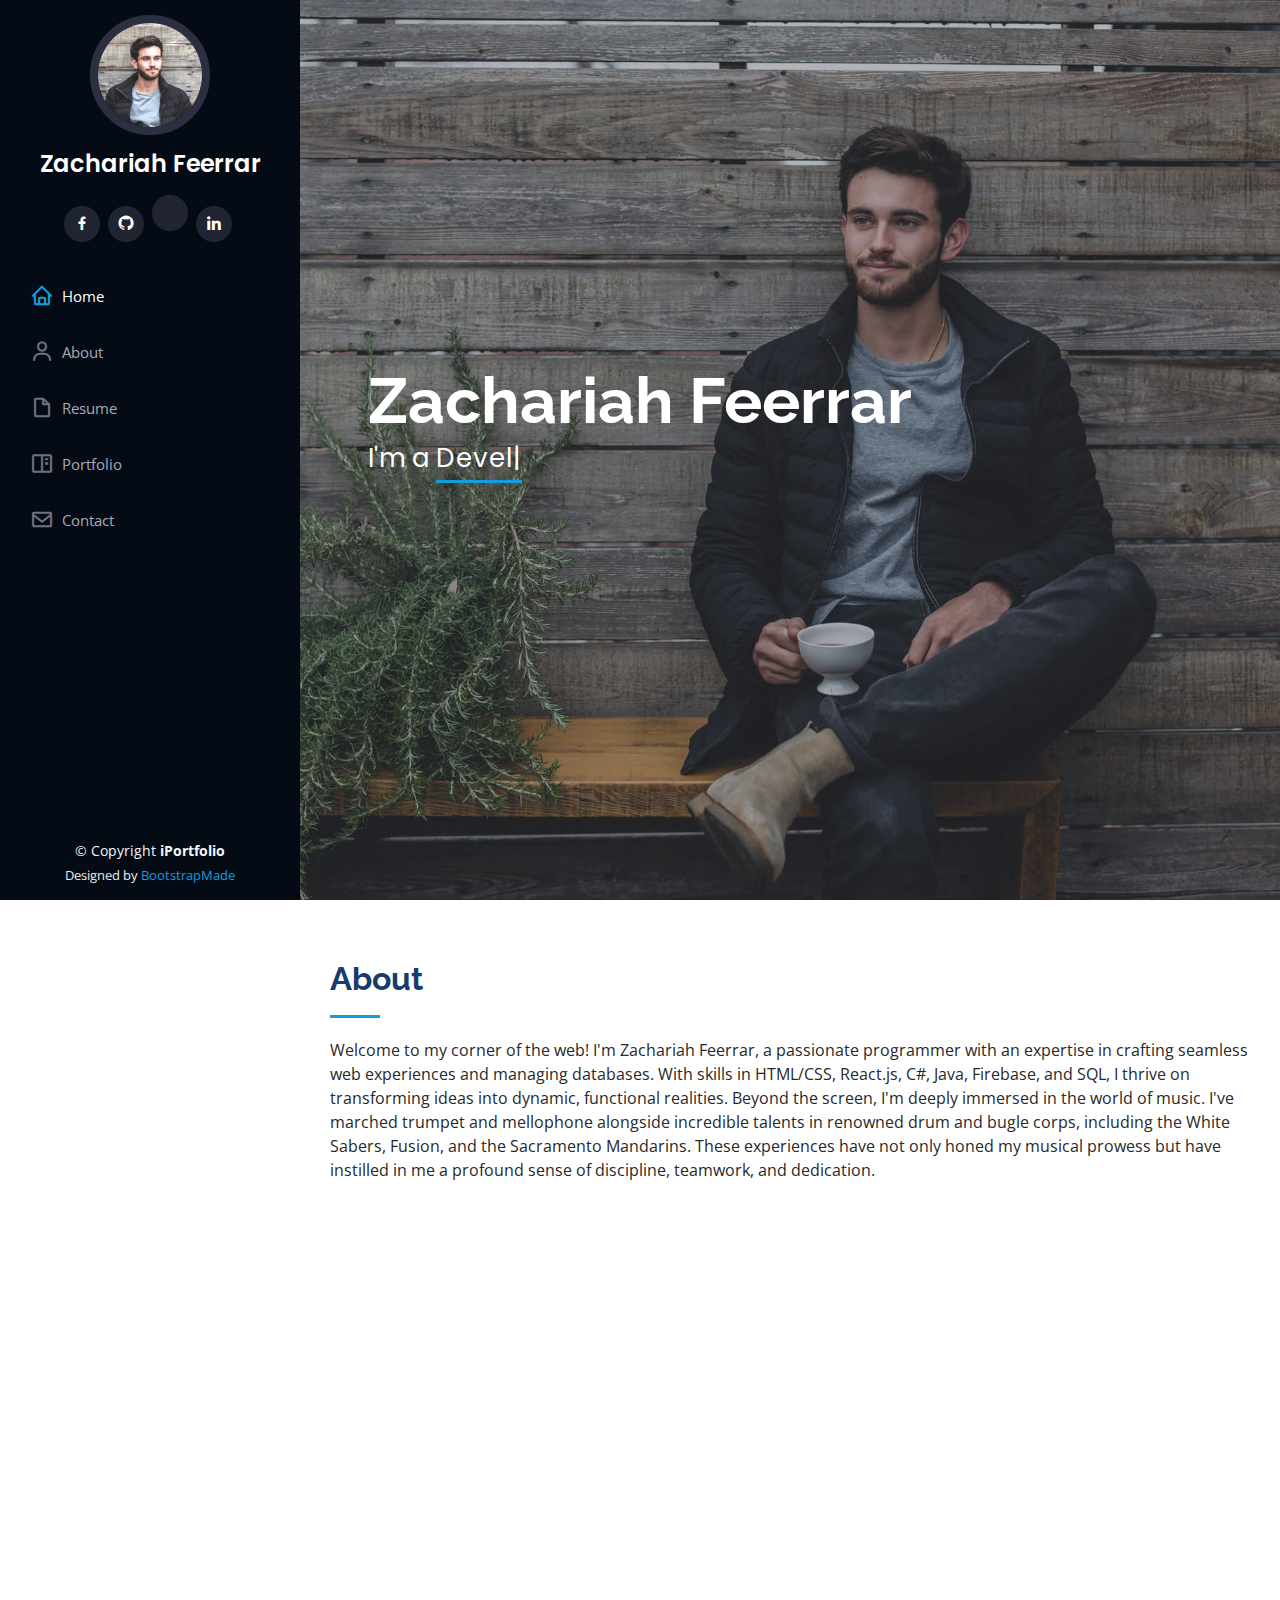
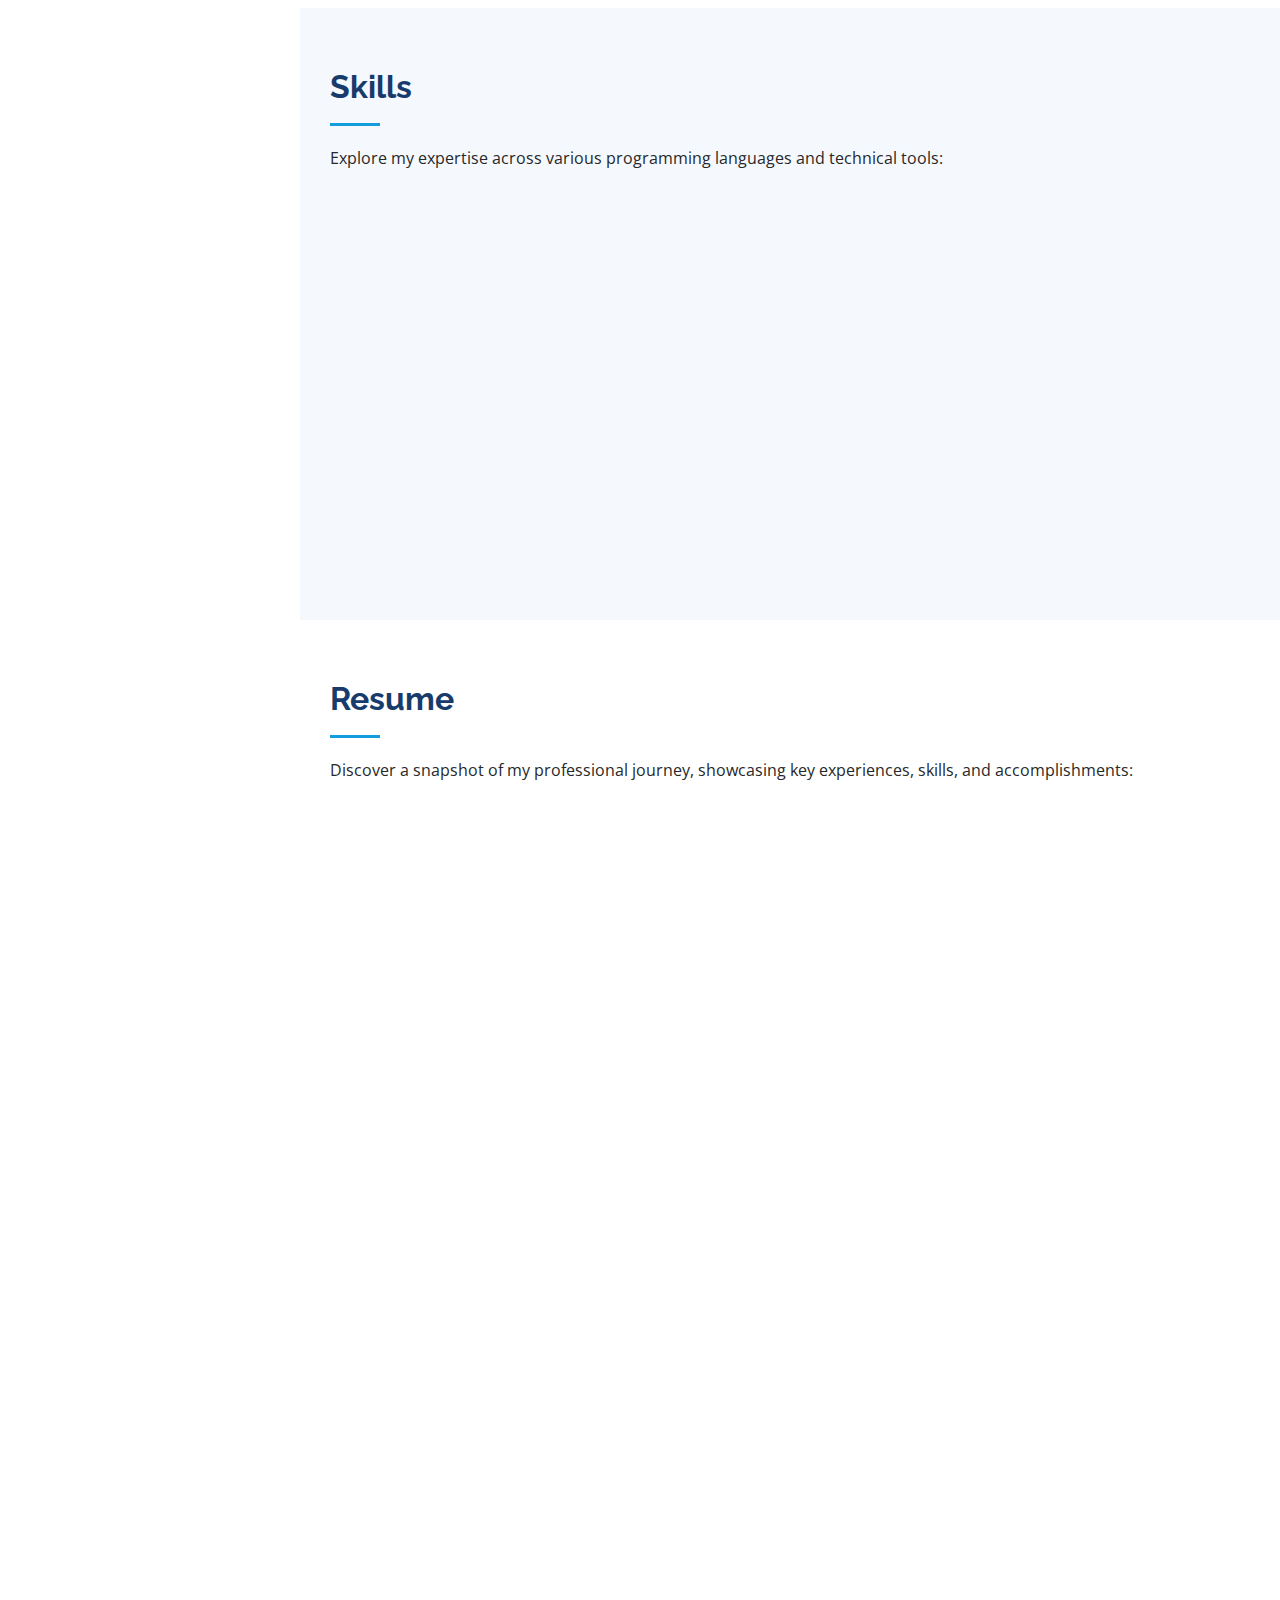
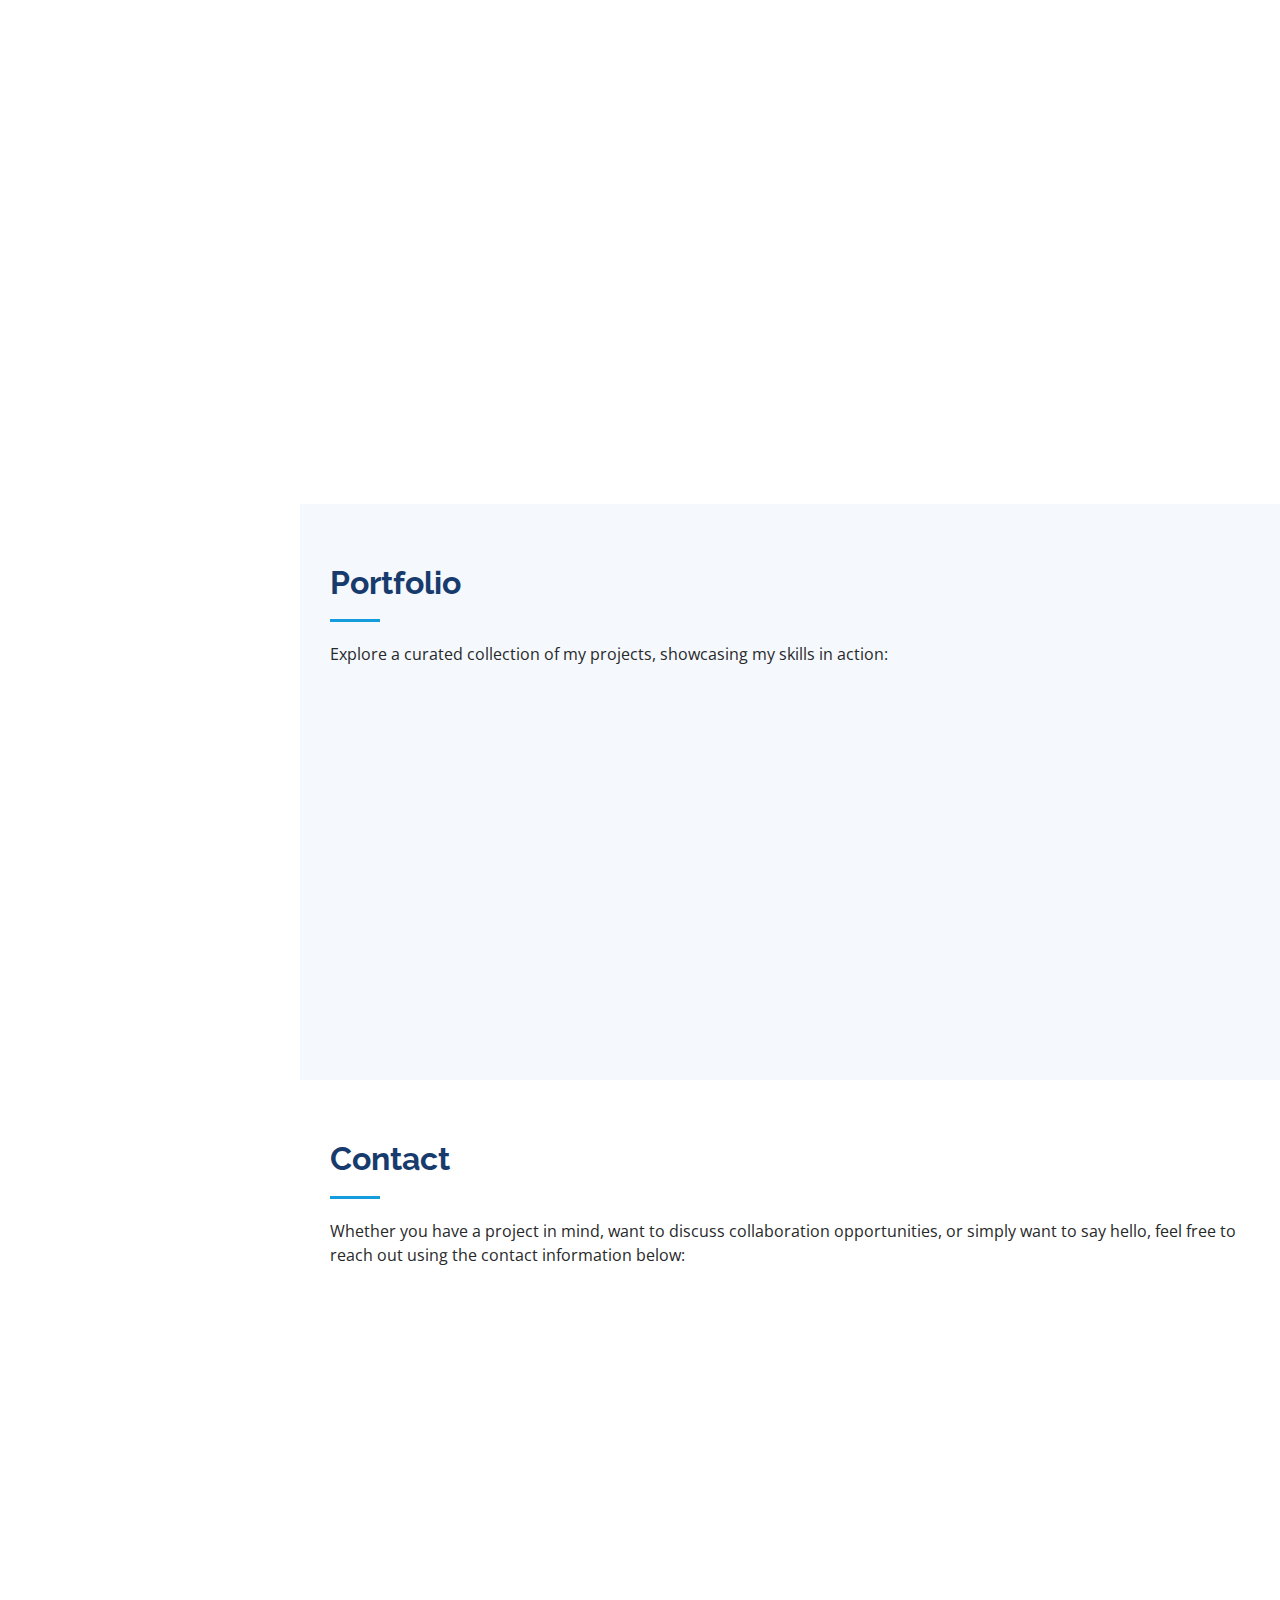
<file: index.html>
<!DOCTYPE html>
<html lang="en">

<head>
  <meta charset="utf-8">
  <meta content="width=device-width, initial-scale=1.0" name="viewport">

  <title>Zachariah Feerrar</title>
  <meta content="" name="description">
  <meta content="" name="keywords">

  <!-- Favicons -->
  <link href="assets/img/favicon.png" rel="icon">
  <link href="assets/img/apple-touch-icon.png" rel="apple-touch-icon">

  <!-- Google Fonts -->
  <link href="https://fonts.googleapis.com/css?family=Open+Sans:300,300i,400,400i,600,600i,700,700i|Raleway:300,300i,400,400i,500,500i,600,600i,700,700i|Poppins:300,300i,400,400i,500,500i,600,600i,700,700i" rel="stylesheet">

  <!-- Vendor CSS Files -->
  <link href="assets/vendor/aos/aos.css" rel="stylesheet">
  <link href="assets/vendor/bootstrap/css/bootstrap.min.css" rel="stylesheet">
  <link href="assets/vendor/bootstrap-icons/bootstrap-icons.css" rel="stylesheet">
  <link href="assets/vendor/boxicons/css/boxicons.min.css" rel="stylesheet">
  <link href="assets/vendor/glightbox/css/glightbox.min.css" rel="stylesheet">
  <link href="assets/vendor/swiper/swiper-bundle.min.css" rel="stylesheet">

  <!-- Template Main CSS File -->
  <link href="assets/css/style.css" rel="stylesheet">

  <!-- =======================================================
  * Template Name: iPortfolio
  * Updated: Jan 29 2024 with Bootstrap v5.3.2
  * Template URL: https://bootstrapmade.com/iportfolio-bootstrap-portfolio-websites-template/
  * Author: BootstrapMade.com
  * License: https://bootstrapmade.com/license/
  ======================================================== -->
</head>

<body>

  <!-- ======= Mobile nav toggle button ======= -->
  <i class="bi bi-list mobile-nav-toggle d-xl-none"></i>

  <!-- ======= Header ======= -->
  <header id="header">
    <div class="d-flex flex-column">

      <div class="profile">
        <img src="assets/img/profile-img.jpg" alt="" class="img-fluid rounded-circle">
        <h1 class="text-light"><a href="index.html">Zachariah Feerrar</a></h1>
        <div class="social-links mt-3 text-center">
          <a href="https://www.facebook.com/zack.feerrar.5" target = "_blank" class="facebook"><i class="bx bxl-facebook"></i></a>
          <a href="https://github.com/zaf22" target = "_blank" class="github"><i class="bx bxl-github"></i></a>
          <a href="https://leetcode.com/zaf22/" target = "_blank" class="leetcode"><i class="simple-icons--leetcode"></i></a>
          <a href= "https://www.linkedin.com/in/zachariah-feerrar-7635a8221/" target = "_blank" class="linkedin"><i class="bx bxl-linkedin"></i></a>
        </div>
      </div>

      <nav id="navbar" class="nav-menu navbar">
        <ul>
          <li><a href="#hero" class="nav-link scrollto active"><i class="bx bx-home"></i> <span>Home</span></a></li>
          <li><a href="#about" class="nav-link scrollto"><i class="bx bx-user"></i> <span>About</span></a></li>
          <li><a href="#resume" class="nav-link scrollto"><i class="bx bx-file-blank"></i> <span>Resume</span></a></li>
          <li><a href="#portfolio" class="nav-link scrollto"><i class="bx bx-book-content"></i> <span>Portfolio</span></a></li>
          <!--<li><a href="#services" class="nav-link scrollto"><i class="bx bx-server"></i> <span>Services</span></a></li>-->
          <li><a href="#contact" class="nav-link scrollto"><i class="bx bx-envelope"></i> <span>Contact</span></a></li>
        </ul>
      </nav><!-- .nav-menu -->
    </div>
  </header><!-- End Header -->

  <!-- ======= Hero Section ======= -->
  <section id="hero" class="d-flex flex-column justify-content-center align-items-center">
    <div class="hero-container" data-aos="fade-in">
      <h1>Zachariah Feerrar</h1>
      <p>I'm a <span class="typed" data-typed-items="Developer, Musician, Leader"></span></p>
    </div>
  </section><!-- End Hero -->

  <main id="main">

    <!-- ======= About Section ======= -->
    <section id="about" class="about">
      <div class="container">

        <div class="section-title">
          <h2>About</h2>
          <p>Welcome to my corner of the web! I'm Zachariah Feerrar, a passionate programmer with an expertise in crafting seamless web experiences and managing databases. With skills in HTML/CSS, 
            React.js, C#, Java, Firebase, and SQL, I thrive on transforming ideas into dynamic, functional realities.
            Beyond the screen, I'm deeply immersed in the world of music. I've marched trumpet and mellophone alongside incredible talents in renowned drum and bugle corps, including the White Sabers, Fusion, 
            and the Sacramento Mandarins. These experiences have not only honed my musical prowess but have instilled in me a profound sense of discipline, teamwork, and dedication.
        </div>

        <div class="row">
          <div class="col-lg-4" data-aos="fade-right">
            <img src="assets/img/profile-img.jpg" class="img-fluid" alt="">
          </div>
          <div class="col-lg-8 pt-4 pt-lg-0 content" data-aos="fade-left">
            <h3>Web Developer &amp; Programmer.</h3>
            <p class="fst-italic">
              Throughout my four years at the University of Pittsburgh, I have experienced significant growth and development as both a web developer and programmer.
              From designing sleek user interfaces to optimizing backend functionality, I am dedicated to delivering innovative solutions that not only meet but exceed expectations.
            </p>
            <div class="row">
              <div class="col-lg-6">
                <ul>
                  <li><i class="bi bi-chevron-right"></i> <strong>Email:</strong> <span>zfeerrar@hotmail.com</span></li>
                  <li><i class="bi bi-chevron-right"></i> <strong>City:</strong> <span>Pittsburgh, PA</span></li>
                </ul>
              </div>
              <div class="col-lg-6">
                <ul>
                  <li><i class="bi bi-chevron-right"></i> <strong>Age:</strong> <span>21</span></li>
                  <li><i class="bi bi-chevron-right"></i> <strong>Degree:</strong> <span>Bachelors of Science (B.S)</span></li>
                </ul>
              </div>
            </div>
            <p>
              Whether I'm orchestrating lines of code or crafting harmonies on the field, my goal remains the same: to create meaningful, impactful experiences that resonate with others. 
              Join me on this journey as I continue to push the boundaries of creativity and innovation in both the digital and musical realms.
            </p>
          </div>
        </div>

      </div>
    </section><!-- End About Section -->
    
    <!-- ======= Facts Section ======= -->
    <!--
    <section id="facts" class="facts">
      <div class="container">

        <div class="section-title">
          <h2>Facts</h2>
          <p>Magnam dolores commodi suscipit. Necessitatibus eius consequatur ex aliquid fuga eum quidem. Sit sint consectetur velit. Quisquam quos quisquam cupiditate. Et nemo qui impedit suscipit alias ea. Quia fugiat sit in iste officiis commodi quidem hic quas.</p>
        </div>

        <div class="row no-gutters">

          <div class="col-lg-3 col-md-6 d-md-flex align-items-md-stretch" data-aos="fade-up">
            <div class="count-box">
              <i class="bi bi-emoji-smile"></i>
              <span data-purecounter-start="0" data-purecounter-end="232" data-purecounter-duration="1" class="purecounter"></span>
              <p><strong>Happy Clients</strong> consequuntur quae</p>
            </div>
          </div>

          <div class="col-lg-3 col-md-6 d-md-flex align-items-md-stretch" data-aos="fade-up" data-aos-delay="100">
            <div class="count-box">
              <i class="bi bi-journal-richtext"></i>
              <span data-purecounter-start="0" data-purecounter-end="521" data-purecounter-duration="1" class="purecounter"></span>
              <p><strong>Projects</strong> adipisci atque cum quia aut</p>
            </div>
          </div>

          <div class="col-lg-3 col-md-6 d-md-flex align-items-md-stretch" data-aos="fade-up" data-aos-delay="200">
            <div class="count-box">
              <i class="bi bi-headset"></i>
              <span data-purecounter-start="0" data-purecounter-end="1453" data-purecounter-duration="1" class="purecounter"></span>
              <p><strong>Hours Of Support</strong> aut commodi quaerat</p>
            </div>
          </div>

          <div class="col-lg-3 col-md-6 d-md-flex align-items-md-stretch" data-aos="fade-up" data-aos-delay="300">
            <div class="count-box">
              <i class="bi bi-people"></i>
              <span data-purecounter-start="0" data-purecounter-end="32" data-purecounter-duration="1" class="purecounter"></span>
              <p><strong>Hard Workers</strong> rerum asperiores dolor</p>
            </div>
          </div>

        </div>

      </div>
    </section>--><!-- End Facts Section --> 

    <!-- ======= Skills Section ======= -->
    <section id="skills" class="skills section-bg">
      <div class="container">

        <div class="section-title">
          <h2>Skills</h2>
          <p>Explore my expertise across various programming languages and technical tools:</p>
        </div>

        <div class="row skills-content">

          <div class="col-lg-6" data-aos="fade-up">

            <div class="progress">
              <span class="skill">Visual Studio <i class="val">100%</i></span>
              <div class="progress-bar-wrap">
                <div class="progress-bar" role="progressbar" aria-valuenow="100" aria-valuemin="0" aria-valuemax="100"></div>
              </div>
            </div>

            <div class="progress">
              <span class="skill">HTML <i class="val">95%</i></span>
              <div class="progress-bar-wrap">
                <div class="progress-bar" role="progressbar" aria-valuenow="95" aria-valuemin="0" aria-valuemax="100"></div>
              </div>
            </div>

            <div class="progress">
              <span class="skill">Google Firebase <i class="val">90%</i></span>
              <div class="progress-bar-wrap">
                <div class="progress-bar" role="progressbar" aria-valuenow="90" aria-valuemin="0" aria-valuemax="100"></div>
              </div>
            </div>

            <div class="progress">
              <span class="skill">Git (Source Control)<i class="val">80%</i></span>
              <div class="progress-bar-wrap">
                <div class="progress-bar" role="progressbar" aria-valuenow="80" aria-valuemin="0" aria-valuemax="100"></div>
              </div>
            </div>

            <div class="progress">
              <span class="skill">CSS <i class="val">75%</i></span>
              <div class="progress-bar-wrap">
                <div class="progress-bar" role="progressbar" aria-valuenow="75" aria-valuemin="0" aria-valuemax="100"></div>
              </div>
            </div>

            <div class="progress">
              <span class="skill">ASP.NET MVC <i class="val">60%</i></span>
              <div class="progress-bar-wrap">
                <div class="progress-bar" role="progressbar" aria-valuenow="60" aria-valuemin="0" aria-valuemax="100"></div>
              </div>
            </div>

          </div>

          <div class="col-lg-6" data-aos="fade-up" data-aos-delay="100">
            <div class="progress">
              <span class="skill">React.js <i class="val">95%</i></span>
              <div class="progress-bar-wrap">
                <div class="progress-bar" role="progressbar" aria-valuenow="95" aria-valuemin="0" aria-valuemax="100"></div>
              </div>
            </div> 

            <div class="progress">
              <span class="skill">Object Oriented Programming (Java, C#) <i class="val">95%</i></span>
              <div class="progress-bar-wrap">
                <div class="progress-bar" role="progressbar" aria-valuenow="95" aria-valuemin="0" aria-valuemax="100"></div>
              </div>
            </div>         

            <div class="progress">
              <span class="skill">SQL <i class="val">90%</i></span>
              <div class="progress-bar-wrap">
                <div class="progress-bar" role="progressbar" aria-valuenow="90" aria-valuemin="0" aria-valuemax="100"></div>
              </div>
            </div>

            <div class="progress">
              <span class="skill">Algorithms and Data Structures (Java, Python, C#, C)<i class="val">75%</i></span>
              <div class="progress-bar-wrap">
                <div class="progress-bar" role="progressbar" aria-valuenow="75" aria-valuemin="0" aria-valuemax="100"></div>
              </div>
            </div>

            <div class="progress">
              <span class="skill">Python <i class="val">70%</i></span>
              <div class="progress-bar-wrap">
                <div class="progress-bar" role="progressbar" aria-valuenow="70" aria-valuemin="0" aria-valuemax="100"></div>
              </div>
            </div>

          </div>

        </div>

      </div>
    </section><!-- End Skills Section -->

    <!-- ======= Resume Section ======= -->
    <section id="resume" class="resume">
      <div class="container">

        <div class="section-title">
          <h2>Resume</h2>
          <p>Discover a snapshot of my professional journey, showcasing key experiences, skills, and accomplishments:</p>
        </div>

        <div class="row">
          <div class="col-lg-6" data-aos="fade-up">
            <h3 class="resume-title">Sumary</h3>
            <div class="resume-item pb-0">
              <h4>Zachariah Feerrar</h4>
              <p><em>Dynamic and dedicated software development professional with internship experience at the Central Susquehanna
              Intermediate Unit and volunteer involvement in developing impactful projects. Skilled in full-stack web
              development, demonstrated through proficiency in front-end technologies such as HTML, CSS, and JavaScript.
              Hands-on experience in implementing server-side logic and data management using C# within the ASP.NET MVC
              framework, coupled with adeptness in database design and optimization using Microsoft SQL Server. Known for
              proactive problem-solving and strong communication skills, fostering collaborative environments to deliver high quality solutions. Committed to ongoing learning and staying abreast of emerging technologies to drive innovation
              and efficiency in software development endeavors.
              </em></p>
              <ul>
                <li>Pittsburgh, PA</li>
                <li>zfeerrar@hotmail.com</li>
              </ul>
            </div>

            <h3 class="resume-title">Education</h3>
            <div class="resume-item">
              <h4>Computer Science (B.S) &amp; Sociology Minor </h4>
              <h5>2020 - 2024</h5>
              <p><em>University of Pittsburgh, Pittsburgh, PA</em></p>
              <p>During my time at the University of Pittsburgh, I maintained a GPA of 3.668 and consistently achieved Dean's List recognition every semester. 
                This academic success reflects my dedication to excellence and my commitment to mastering both the theoretical foundations and practical applications of computer science and sociology.</p>
            </div>
          </div>
          <div class="col-lg-6" data-aos="fade-up" data-aos-delay="100">
            <h3 class="resume-title">Professional Experience</h3>
            <div class="resume-item">
              <h4>Volunteer Programmer</h4>
              <h5>2024 - 2024</h5>
              <p><em>Southwestern Veterans Center, Pittsburgh, PA </em></p>
              <ul>
                <li>Designed and implemented a comprehensive inventory management system for their Snack Shack, streamlining their operations and enhancing efficiency.</li>
                <li>Seamlessly generated unique barcodes for each item within the store inventory. These barcodes serve as efficient identifiers, facilitating smooth tracking and management of individual items throughout the inventory system. </li>
                <li>Implemented front end functionalities such as data visualization, form validation, and user authentication</li>
                <li>Conducted weekly check-up meetings with the project management to discuss progress, address challenges, and plan next steps.</li>
                <li>Skills: <ul>
                  <li>HTML, CSS, JavaScript, React.js, Google Firebase</li>
                </ul></li>
              </ul>
            </div>
            <div class="resume-item">
              <h4>Computer Programmer Intern</h4>
              <h5>2022 - 2022</h5>
              <p><em>Central Susquehanna Intermediate Unit, Milton, PA</em></p>
              <ul>
                <li>Managed and maintained FIS (Financial Information System), a fully-integrated, web-based software solution that keeps pace with the needs of local education agencies.</li>
                <li>Enhanced software functionality by identifying and resolving programming errors.</li>
                <li>Implemented cosmetic changes to improve the application's user interface.</li>
                <li>Developed data-filtering queries to enhance data analysis and reporting capabilities.</li>
                <li>Collaborated with a team to design a new Active Report for data visualization from the ground up.</li>
                <li>Skills: <ul>
                  <li>HTML, CSS, JavaScript, C#, ASP.NET MVC, Microsoft SQL Server, Visual Studio Source Control </li>
                </ul></li>
              </ul>
            </div>
          </div>
        </div>

      </div>
    </section><!-- End Resume Section -->

    <!-- ======= Portfolio Section ======= -->
    <section id="portfolio" class="portfolio section-bg">
      <div class="container">

        <div class="section-title">
          <h2>Portfolio</h2>
          <p>Explore a curated collection of my projects, showcasing my skills in action:</p>
        </div>

        <div class="row" data-aos="fade-up">
          <div class="col-lg-12 d-flex justify-content-center">
            <ul id="portfolio-flters">
              <li data-filter="*" class="filter-active">All</li>
              <li data-filter=".filter-app">App</li>
              <li data-filter=".filter-web">Web</li>
            </ul>
          </div>
        </div>

        <div class="row portfolio-container" data-aos="fade-up" data-aos-delay="100">
          <div class="col-lg-4 col-md-6 portfolio-item filter-app">
            <div class="portfolio-wrap">
              <img src="assets/img/portfolio/portfolio-3.jpg" class="img-fluid" alt="">
              <div class="portfolio-links">
                <a href="assets/img/portfolio/portfolio-3.jpg" data-gallery="portfolioGallery" class="portfolio-lightbox" title="BeSocial"><i class="bx bx-plus"></i></a>
                <a href="beSocial.html" title="More Details"><i class="bx bx-link"></i></a>
              </div>
            </div>
          </div>

          <div class="col-lg-4 col-md-6 portfolio-item filter-web">
            <div class="portfolio-wrap">
              <img src="assets/img/portfolio/portfolio-1.jpg" class="img-fluid" alt="">
              <div class="portfolio-links">
                <a href="assets/img/portfolio/portfolio-1.jpg" data-gallery="portfolioGallery" class="portfolio-lightbox" title="Fractalinator"><i class="bx bx-plus"></i></a>
                <a href="fractalinator.html" title="More Details"><i class="bx bx-link"></i></a>
              </div>
            </div>
          </div>

          <div class="col-lg-4 col-md-6 portfolio-item filter-web">
            <div class="portfolio-wrap">
              <img src="assets/img/portfolio/portfolio-2.jpg" class="img-fluid" alt="">
              <div class="portfolio-links">
                <a href="assets/img/portfolio/portfolio-2.jpg" data-gallery="portfolioGallery" class="portfolio-lightbox" title="Computer First Aid"><i class="bx bx-plus"></i></a>
                <a href="computer-first-aid.html" title="More Details"><i class="bx bx-link"></i></a>
              </div>
            </div>
          </div>

        </div>

      </div>
    </section><!-- End Portfolio Section -->
    
    <!-- ======= Services Section ======= -->
    <!--
    <section id="services" class="services">
      <div class="container">

        <div class="section-title">
          <h2>Services</h2>
          <p>Magnam dolores commodi suscipit. Necessitatibus eius consequatur ex aliquid fuga eum quidem. Sit sint consectetur velit. Quisquam quos quisquam cupiditate. Et nemo qui impedit suscipit alias ea. Quia fugiat sit in iste officiis commodi quidem hic quas.</p>
        </div>

        <div class="row">
          <div class="col-lg-4 col-md-6 icon-box" data-aos="fade-up">
            <div class="icon"><i class="bi bi-briefcase"></i></div>
            <h4 class="title"><a href="">Lorem Ipsum</a></h4>
            <p class="description">Voluptatum deleniti atque corrupti quos dolores et quas molestias excepturi sint occaecati cupiditate non provident</p>
          </div>
          <div class="col-lg-4 col-md-6 icon-box" data-aos="fade-up" data-aos-delay="100">
            <div class="icon"><i class="bi bi-card-checklist"></i></div>
            <h4 class="title"><a href="">Dolor Sitema</a></h4>
            <p class="description">Minim veniam, quis nostrud exercitation ullamco laboris nisi ut aliquip ex ea commodo consequat tarad limino ata</p>
          </div>
          <div class="col-lg-4 col-md-6 icon-box" data-aos="fade-up" data-aos-delay="200">
            <div class="icon"><i class="bi bi-bar-chart"></i></div>
            <h4 class="title"><a href="">Sed ut perspiciatis</a></h4>
            <p class="description">Duis aute irure dolor in reprehenderit in voluptate velit esse cillum dolore eu fugiat nulla pariatur</p>
          </div>
          <div class="col-lg-4 col-md-6 icon-box" data-aos="fade-up" data-aos-delay="300">
            <div class="icon"><i class="bi bi-binoculars"></i></div>
            <h4 class="title"><a href="">Magni Dolores</a></h4>
            <p class="description">Excepteur sint occaecat cupidatat non proident, sunt in culpa qui officia deserunt mollit anim id est laborum</p>
          </div>
          <div class="col-lg-4 col-md-6 icon-box" data-aos="fade-up" data-aos-delay="400">
            <div class="icon"><i class="bi bi-brightness-high"></i></div>
            <h4 class="title"><a href="">Nemo Enim</a></h4>
            <p class="description">At vero eos et accusamus et iusto odio dignissimos ducimus qui blanditiis praesentium voluptatum deleniti atque</p>
          </div>
          <div class="col-lg-4 col-md-6 icon-box" data-aos="fade-up" data-aos-delay="500">
            <div class="icon"><i class="bi bi-calendar4-week"></i></div>
            <h4 class="title"><a href="">Eiusmod Tempor</a></h4>
            <p class="description">Et harum quidem rerum facilis est et expedita distinctio. Nam libero tempore, cum soluta nobis est eligendi</p>
          </div>
        </div>

      </div>
    </section>--><!-- End Services Section -->

    <!-- ======= Contact Section ======= -->
    <section id="contact" class="contact">
      <div class="container">

        <div class="section-title">
          <h2>Contact</h2>
          <p>Whether you have a project in mind, want to discuss collaboration opportunities,
             or simply want to say hello, feel free to reach out using the contact information below:
          </p>
        </div>

        <div class="row" data-aos="fade-in">

          <div class="col-lg-5 d-flex align-items-stretch">
            <div class="info">
              <div class="email">
                <i class="bi bi-envelope"></i>
                <h4>Email:</h4>
                <p>zfeerrar@hotmail.com</p>
              </div>
              <iframe src="https://www.google.com/maps/embed?pb=!1m18!1m12!1m3!1d3036.411338083746!2d-79.96311778884667!3d40.444031953858804!2m3!1f0!2f0!3f0!3m2!1i1024!2i768!4f13.1!3m3!1m2!1s0x8834f22bd95af11f%3A0x52e119b60d23ad0f!2sUniversity%20of%20Pittsburgh!5e0!3m2!1sen!2sus!4v1707684532607!5m2!1sen!2sus" frameborder="0" style="border:0; width: 100%; height: 290px;" allowfullscreen></iframe>
            </div>

          </div>

          <div class="col-lg-7 mt-5 mt-lg-0 d-flex align-items-stretch">
            <iframe src="https://docs.google.com/forms/d/e/1FAIpQLSd-5snWR840D3wXePUEAjAfaTFAlxX9IwgYS0nkJbaAHluPaQ/viewform?embedded=true" width="640" height="910" frameborder="0" marginheight="0" marginwidth="0">Loading…</iframe>               

        </div>

      </div>
    </section><!-- End Contact Section -->

  </main><!-- End #main -->

  <!-- ======= Footer ======= -->
  <footer id="footer">
    <div class="container">
      <div class="copyright">
        &copy; Copyright <strong><span>iPortfolio</span></strong>
      </div>
      <div class="credits">
        <!-- All the links in the footer should remain intact. -->
        <!-- You can delete the links only if you purchased the pro version. -->
        <!-- Licensing information: https://bootstrapmade.com/license/ -->
        <!-- Purchase the pro version with working PHP/AJAX contact form: https://bootstrapmade.com/iportfolio-bootstrap-portfolio-websites-template/ -->
        Designed by <a href="https://bootstrapmade.com/">BootstrapMade</a>
      </div>
    </div>
  </footer><!-- End  Footer -->

  <a href="#" class="back-to-top d-flex align-items-center justify-content-center"><i class="bi bi-arrow-up-short"></i></a>

  <!-- Vendor JS Files -->
  <script src="assets/vendor/purecounter/purecounter_vanilla.js"></script>
  <script src="assets/vendor/aos/aos.js"></script>
  <script src="assets/vendor/bootstrap/js/bootstrap.bundle.min.js"></script>
  <script src="assets/vendor/glightbox/js/glightbox.min.js"></script>
  <script src="assets/vendor/isotope-layout/isotope.pkgd.min.js"></script>
  <script src="assets/vendor/swiper/swiper-bundle.min.js"></script>
  <script src="assets/vendor/typed.js/typed.umd.js"></script>
  <script src="assets/vendor/waypoints/noframework.waypoints.js"></script>
  <script src="assets/vendor/php-email-form/validate.js"></script>

  <!-- Template Main JS File -->
  <script src="assets/js/main.js"></script>

</body>

</html>
</file>
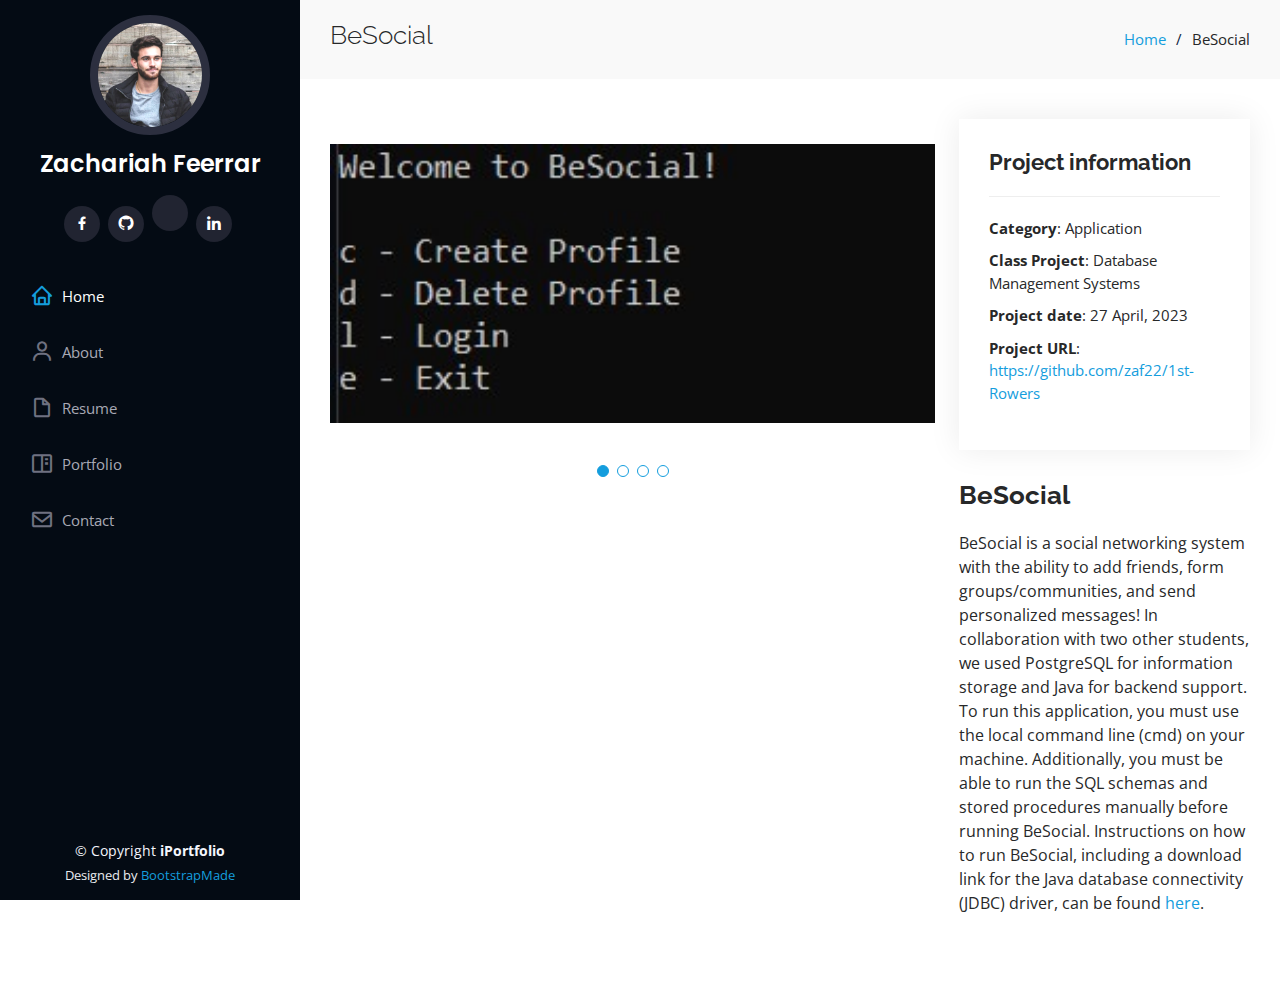
<file: beSocial.html>
<!DOCTYPE html>
<html lang="en">

<head>
  <meta charset="utf-8">
  <meta content="width=device-width, initial-scale=1.0" name="viewport">

  <title>BeSocial</title>
  <meta content="" name="description">
  <meta content="" name="keywords">

  <!-- Favicons -->
  <link href="assets/img/favicon.png" rel="icon">
  <link href="assets/img/apple-touch-icon.png" rel="apple-touch-icon">

  <!-- Google Fonts -->
  <link href="https://fonts.googleapis.com/css?family=Open+Sans:300,300i,400,400i,600,600i,700,700i|Raleway:300,300i,400,400i,500,500i,600,600i,700,700i|Poppins:300,300i,400,400i,500,500i,600,600i,700,700i" rel="stylesheet">

  <!-- Vendor CSS Files -->
  <link href="assets/vendor/aos/aos.css" rel="stylesheet">
  <link href="assets/vendor/bootstrap/css/bootstrap.min.css" rel="stylesheet">
  <link href="assets/vendor/bootstrap-icons/bootstrap-icons.css" rel="stylesheet">
  <link href="assets/vendor/boxicons/css/boxicons.min.css" rel="stylesheet">
  <link href="assets/vendor/glightbox/css/glightbox.min.css" rel="stylesheet">
  <link href="assets/vendor/swiper/swiper-bundle.min.css" rel="stylesheet">

  <!-- Template Main CSS File -->
  <link href="assets/css/style.css" rel="stylesheet">

  <!-- =======================================================
  * Template Name: iPortfolio
  * Updated: Jan 29 2024 with Bootstrap v5.3.2
  * Template URL: https://bootstrapmade.com/iportfolio-bootstrap-portfolio-websites-template/
  * Author: BootstrapMade.com
  * License: https://bootstrapmade.com/license/
  ======================================================== -->
</head>

<body>

  <!-- ======= Mobile nav toggle button ======= -->
  <i class="bi bi-list mobile-nav-toggle d-xl-none"></i>

  <!-- ======= Header ======= -->
  <header id="header">
    <div class="d-flex flex-column">

      <div class="profile">
        <img src="assets/img/profile-img.jpg" alt="" class="img-fluid rounded-circle">
        <h1 class="text-light"><a href="index.html">Zachariah Feerrar</a></h1>
        <div class="social-links mt-3 text-center">
          <a href="https://www.facebook.com/zack.feerrar.5" target = "_blank" class="facebook"><i class="bx bxl-facebook"></i></a>
          <a href="https://github.com/zaf22" target = "_blank" class="github"><i class="bx bxl-github"></i></a>
          <a href="https://leetcode.com/zaf22/" target = "_blank" class="leetcode"><i class="simple-icons--leetcode"></i></a>
          <a href= "https://www.linkedin.com/in/zachariah-feerrar-7635a8221/" target = "_blank" class="linkedin"><i class="bx bxl-linkedin"></i></a>
        </div>
      </div>

      <nav id="navbar" class="nav-menu navbar">
        <ul>
          <li><a href="index.html" class="nav-link scrollto active"><i class="bx bx-home"></i> <span>Home</span></a></li>
          <li><a href="index.html#about" class="nav-link scrollto"><i class="bx bx-user"></i> <span>About</span></a></li>
          <li><a href="index.html#resume" class="nav-link scrollto"><i class="bx bx-file-blank"></i> <span>Resume</span></a></li>
          <li><a href="index.html#portfolio" class="nav-link scrollto"><i class="bx bx-book-content"></i> <span>Portfolio</span></a></li>
          <!--<li><a href="index.html#services" class="nav-link scrollto"><i class="bx bx-server"></i> <span>Services</span></a></li>-->
          <li><a href="index.html#contact" class="nav-link scrollto"><i class="bx bx-envelope"></i> <span>Contact</span></a></li>
        </ul>
      </nav><!-- .nav-menu -->
    </div>
  </header><!-- End Header -->

  <main id="main">

    <!-- ======= Breadcrumbs ======= -->
    <section id="breadcrumbs" class="breadcrumbs">
      <div class="container">

        <div class="d-flex justify-content-between align-items-center">
          <h2>BeSocial</h2>
          <ol>
            <li><a href="index.html">Home</a></li>
            <li>BeSocial</li>
          </ol>
        </div>

      </div>
    </section><!-- End Breadcrumbs -->

    <!-- ======= Portfolio Details Section ======= -->
    <section id="portfolio-details" class="portfolio-details">
      <div class="container">

        <div class="row gy-4">

          <div class="col-lg-8">
            <div class="portfolio-details-slider swiper">
              <div class="swiper-wrapper align-items-center">
                  <div class="swiper-slide">
                    <img src="assets/img/portfolio/beSocial/portfolio-details-1.jpg" alt="">
                  </div>

                  <div class="swiper-slide">
                    <img src="assets/img/portfolio/beSocial/portfolio-details-2.jpg" alt="">
                  </div>

                  <div class="swiper-slide">
                    <img src="assets/img/portfolio/beSocial/portfolio-details-3.jpg" alt="">
                  </div>

                  <div class="swiper-slide">
                    <img src="assets/img/portfolio/beSocial/portfolio-details-4.jpg" alt="">
                  </div>
                </div>
              <div class="swiper-pagination"></div>
            </div>
          </div>

          <div class="col-lg-4">
            <div class="portfolio-info">
              <h3>Project information</h3>
              <ul>
                <li><strong>Category</strong>: Application</li>
                <li><strong>Class Project</strong>: Database Management Systems</li>
                <li><strong>Project date</strong>: 27 April, 2023</li>
                <li><strong>Project URL</strong>: <a href="https://github.com/zaf22/1st-Rowers" target = "_blank">https://github.com/zaf22/1st-Rowers</a></li>
              </ul>
            </div>
            <div class="portfolio-description">
              <h2>BeSocial</h2>
              <p>
                BeSocial is a social networking system with the ability to add friends, form groups/communities, and send personalized messages! In collaboration with two other students, we used PostgreSQL for information storage and Java for backend support. To run this application, you must use the local command line (cmd) on your machine. 
                Additionally, you must be able to run the SQL schemas and stored procedures manually before running BeSocial. Instructions on how to run BeSocial, including a download link for the Java database connectivity (JDBC) driver, can be found <a href="https://github.com/zaf22/1st-Rowers/blob/main/README.md" target = "_blank">here</a>.
              </p>
            </div>
          </div>

        </div>

      </div>
    </section><!-- End Portfolio Details Section -->

  </main><!-- End #main -->

  <!-- ======= Footer ======= -->
  <footer id="footer">
    <div class="container">
      <div class="copyright">
        &copy; Copyright <strong><span>iPortfolio</span></strong>
      </div>
      <div class="credits">
        <!-- All the links in the footer should remain intact. -->
        <!-- You can delete the links only if you purchased the pro version. -->
        <!-- Licensing information: https://bootstrapmade.com/license/ -->
        <!-- Purchase the pro version with working PHP/AJAX contact form: https://bootstrapmade.com/iportfolio-bootstrap-portfolio-websites-template/ -->
        Designed by <a href="https://bootstrapmade.com/">BootstrapMade</a>
      </div>
    </div>
  </footer><!-- End  Footer -->

  <a href="#" class="back-to-top d-flex align-items-center justify-content-center"><i class="bi bi-arrow-up-short"></i></a>

  <!-- Vendor JS Files -->
  <script src="assets/vendor/purecounter/purecounter_vanilla.js"></script>
  <script src="assets/vendor/aos/aos.js"></script>
  <script src="assets/vendor/bootstrap/js/bootstrap.bundle.min.js"></script>
  <script src="assets/vendor/glightbox/js/glightbox.min.js"></script>
  <script src="assets/vendor/isotope-layout/isotope.pkgd.min.js"></script>
  <script src="assets/vendor/swiper/swiper-bundle.min.js"></script>
  <script src="assets/vendor/typed.js/typed.umd.js"></script>
  <script src="assets/vendor/waypoints/noframework.waypoints.js"></script>
  <script src="assets/vendor/php-email-form/validate.js"></script>

  <!-- Template Main JS File -->
  <script src="assets/js/main.js"></script>

</body>

</html>
</file>
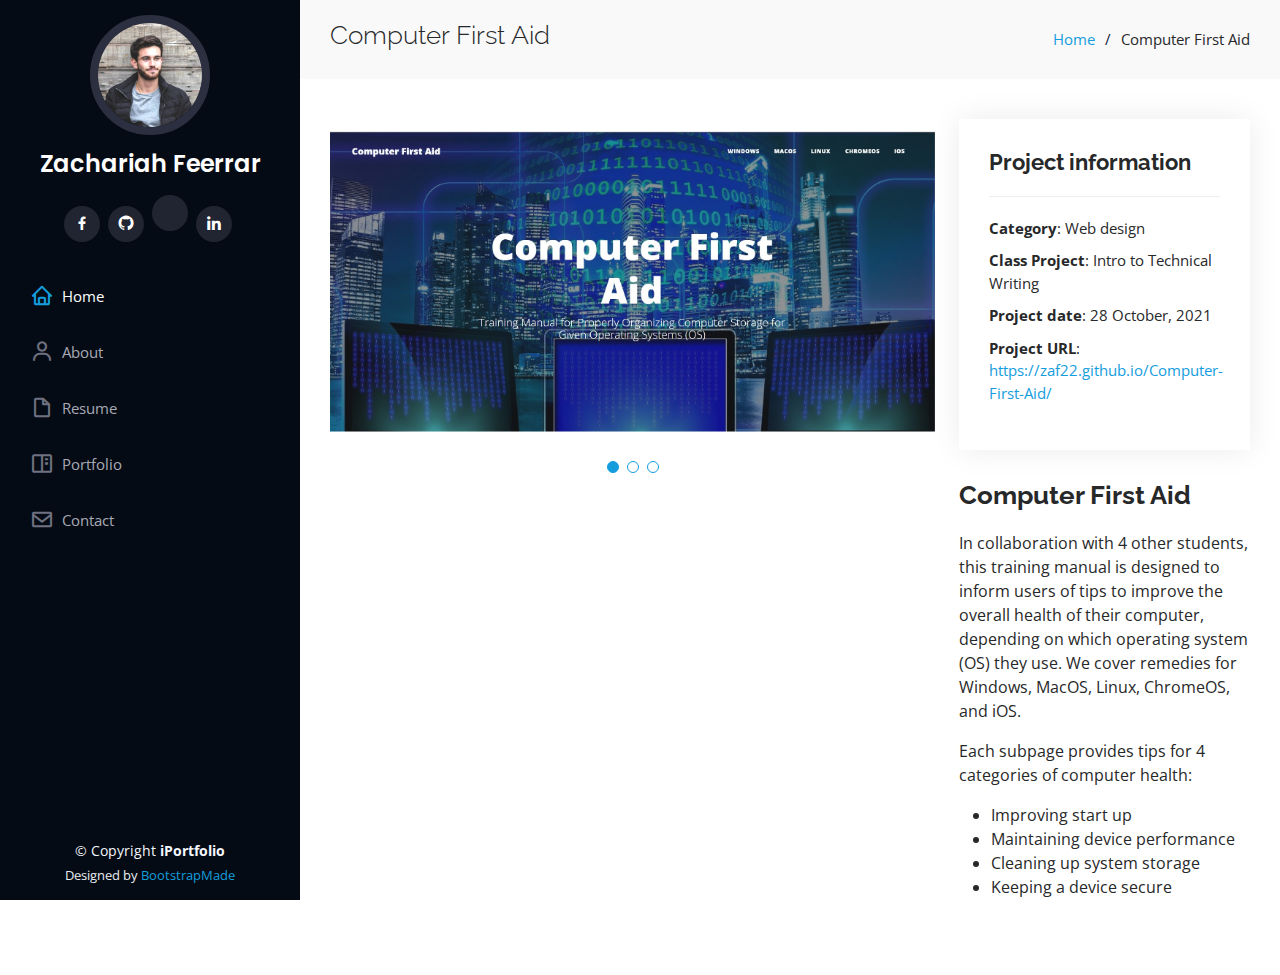
<file: computer-first-aid.html>
<!DOCTYPE html>
<html lang="en">

<head>
  <meta charset="utf-8">
  <meta content="width=device-width, initial-scale=1.0" name="viewport">

  <title>Computer First Aid</title>
  <meta content="" name="description">
  <meta content="" name="keywords">

  <!-- Favicons -->
  <link href="assets/img/favicon.png" rel="icon">
  <link href="assets/img/apple-touch-icon.png" rel="apple-touch-icon">

  <!-- Google Fonts -->
  <link href="https://fonts.googleapis.com/css?family=Open+Sans:300,300i,400,400i,600,600i,700,700i|Raleway:300,300i,400,400i,500,500i,600,600i,700,700i|Poppins:300,300i,400,400i,500,500i,600,600i,700,700i" rel="stylesheet">

  <!-- Vendor CSS Files -->
  <link href="assets/vendor/aos/aos.css" rel="stylesheet">
  <link href="assets/vendor/bootstrap/css/bootstrap.min.css" rel="stylesheet">
  <link href="assets/vendor/bootstrap-icons/bootstrap-icons.css" rel="stylesheet">
  <link href="assets/vendor/boxicons/css/boxicons.min.css" rel="stylesheet">
  <link href="assets/vendor/glightbox/css/glightbox.min.css" rel="stylesheet">
  <link href="assets/vendor/swiper/swiper-bundle.min.css" rel="stylesheet">

  <!-- Template Main CSS File -->
  <link href="assets/css/style.css" rel="stylesheet">

  <!-- =======================================================
  * Template Name: iPortfolio
  * Updated: Jan 29 2024 with Bootstrap v5.3.2
  * Template URL: https://bootstrapmade.com/iportfolio-bootstrap-portfolio-websites-template/
  * Author: BootstrapMade.com
  * License: https://bootstrapmade.com/license/
  ======================================================== -->
</head>

<body>

  <!-- ======= Mobile nav toggle button ======= -->
  <i class="bi bi-list mobile-nav-toggle d-xl-none"></i>

  <!-- ======= Header ======= -->
  <header id="header">
    <div class="d-flex flex-column">

      <div class="profile">
        <img src="assets/img/profile-img.jpg" alt="" class="img-fluid rounded-circle">
        <h1 class="text-light"><a href="index.html">Zachariah Feerrar</a></h1>
        <div class="social-links mt-3 text-center">
          <a href="https://www.facebook.com/zack.feerrar.5" target = "_blank" class="facebook"><i class="bx bxl-facebook"></i></a>
          <a href="https://github.com/zaf22" target = "_blank" class="github"><i class="bx bxl-github"></i></a>
          <a href="https://leetcode.com/zaf22/" target = "_blank" class="leetcode"><i class="simple-icons--leetcode"></i></a>
          <a href= "https://www.linkedin.com/in/zachariah-feerrar-7635a8221/" target = "_blank" class="linkedin"><i class="bx bxl-linkedin"></i></a>
        </div>
      </div>

      <nav id="navbar" class="nav-menu navbar">
        <ul>
          <li><a href="index.html" class="nav-link scrollto active"><i class="bx bx-home"></i> <span>Home</span></a></li>
          <li><a href="index.html#about" class="nav-link scrollto"><i class="bx bx-user"></i> <span>About</span></a></li>
          <li><a href="index.html#resume" class="nav-link scrollto"><i class="bx bx-file-blank"></i> <span>Resume</span></a></li>
          <li><a href="index.html#portfolio" class="nav-link scrollto"><i class="bx bx-book-content"></i> <span>Portfolio</span></a></li>
          <!--<li><a href="index.html#services" class="nav-link scrollto"><i class="bx bx-server"></i> <span>Services</span></a></li>-->
          <li><a href="index.html#contact" class="nav-link scrollto"><i class="bx bx-envelope"></i> <span>Contact</span></a></li>
        </ul>
      </nav><!-- .nav-menu -->
    </div>
  </header><!-- End Header -->

  <main id="main">

    <!-- ======= Breadcrumbs ======= -->
    <section id="breadcrumbs" class="breadcrumbs">
      <div class="container">

        <div class="d-flex justify-content-between align-items-center">
          <h2>Computer First Aid</h2>
          <ol>
            <li><a href="index.html">Home</a></li>
            <li>Computer First Aid</li>
          </ol>
        </div>

      </div>
    </section><!-- End Breadcrumbs -->

    <!-- ======= Portfolio Details Section ======= -->
    <section id="portfolio-details" class="portfolio-details">
      <div class="container">

        <div class="row gy-4">

          <div class="col-lg-8">
            <div class="portfolio-details-slider swiper">
              <div class="swiper-wrapper align-items-center">

                <div class="swiper-slide">
                  <img src="assets/img/portfolio/CFA/portfolio-details-1.jpg" alt="">
                </div>

                <div class="swiper-slide">
                  <img src="assets/img/portfolio/CFA/portfolio-details-2.jpg" alt="">
                </div>

                <div class="swiper-slide">
                  <img src="assets/img/portfolio/CFA/portfolio-details-3.jpg" alt="">
                </div>

              </div>
              <div class="swiper-pagination"></div>
            </div>
          </div>

          <div class="col-lg-4">
            <div class="portfolio-info">
              <h3>Project information</h3>
              <ul>
                <li><strong>Category</strong>: Web design</li>
                <li><strong>Class Project</strong>: Intro to Technical Writing</li>
                <li><strong>Project date</strong>: 28 October, 2021</li>
                <li><strong>Project URL</strong>: <a href="https://zaf22.github.io/Computer-First-Aid/" target = "_blank">https://zaf22.github.io/Computer-First-Aid/</a></li>
              </ul>
            </div>
            <div class="portfolio-description">
              <h2>Computer First Aid</h2>
              <p>
                In collaboration with 4 other students, this training manual is designed to inform users of tips to improve the overall health of their computer, depending on which operating system (OS) they use. We cover remedies for Windows, MacOS, Linux, ChromeOS, and iOS.
              </p>

              <p>
                Each subpage provides tips for 4 categories of computer health:
                <ul>
                  <li>Improving start up</li>
                  <li>Maintaining device performance</li>
                  <li>Cleaning up system storage</li>
                  <li>Keeping a device secure</li>
                </ul>
              </p>
            </div>
          </div>

        </div>

      </div>
    </section><!-- End Portfolio Details Section -->

  </main><!-- End #main -->

  <!-- ======= Footer ======= -->
  <footer id="footer">
    <div class="container">
      <div class="copyright">
        &copy; Copyright <strong><span>iPortfolio</span></strong>
      </div>
      <div class="credits">
        <!-- All the links in the footer should remain intact. -->
        <!-- You can delete the links only if you purchased the pro version. -->
        <!-- Licensing information: https://bootstrapmade.com/license/ -->
        <!-- Purchase the pro version with working PHP/AJAX contact form: https://bootstrapmade.com/iportfolio-bootstrap-portfolio-websites-template/ -->
        Designed by <a href="https://bootstrapmade.com/">BootstrapMade</a>
      </div>
    </div>
  </footer><!-- End  Footer -->

  <a href="#" class="back-to-top d-flex align-items-center justify-content-center"><i class="bi bi-arrow-up-short"></i></a>

  <!-- Vendor JS Files -->
  <script src="assets/vendor/purecounter/purecounter_vanilla.js"></script>
  <script src="assets/vendor/aos/aos.js"></script>
  <script src="assets/vendor/bootstrap/js/bootstrap.bundle.min.js"></script>
  <script src="assets/vendor/glightbox/js/glightbox.min.js"></script>
  <script src="assets/vendor/isotope-layout/isotope.pkgd.min.js"></script>
  <script src="assets/vendor/swiper/swiper-bundle.min.js"></script>
  <script src="assets/vendor/typed.js/typed.umd.js"></script>
  <script src="assets/vendor/waypoints/noframework.waypoints.js"></script>
  <script src="assets/vendor/php-email-form/validate.js"></script>

  <!-- Template Main JS File -->
  <script src="assets/js/main.js"></script>

</body>

</html>
</file>
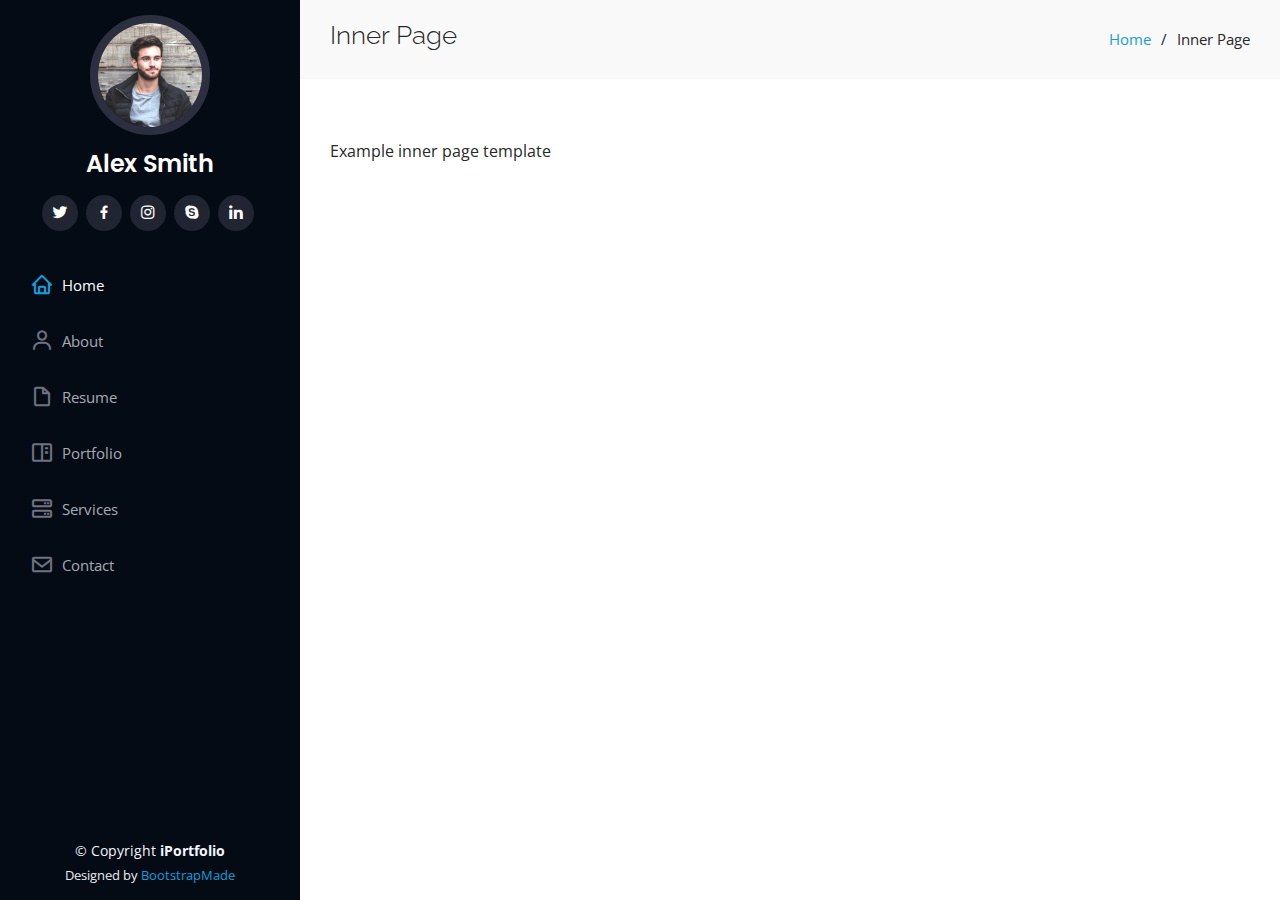
<file: inner-page.html>
<!DOCTYPE html>
<html lang="en">

<head>
  <meta charset="utf-8">
  <meta content="width=device-width, initial-scale=1.0" name="viewport">

  <title>Inner Page - iPortfolio Bootstrap Template</title>
  <meta content="" name="description">
  <meta content="" name="keywords">

  <!-- Favicons -->
  <link href="assets/img/favicon.png" rel="icon">
  <link href="assets/img/apple-touch-icon.png" rel="apple-touch-icon">

  <!-- Google Fonts -->
  <link href="https://fonts.googleapis.com/css?family=Open+Sans:300,300i,400,400i,600,600i,700,700i|Raleway:300,300i,400,400i,500,500i,600,600i,700,700i|Poppins:300,300i,400,400i,500,500i,600,600i,700,700i" rel="stylesheet">

  <!-- Vendor CSS Files -->
  <link href="assets/vendor/aos/aos.css" rel="stylesheet">
  <link href="assets/vendor/bootstrap/css/bootstrap.min.css" rel="stylesheet">
  <link href="assets/vendor/bootstrap-icons/bootstrap-icons.css" rel="stylesheet">
  <link href="assets/vendor/boxicons/css/boxicons.min.css" rel="stylesheet">
  <link href="assets/vendor/glightbox/css/glightbox.min.css" rel="stylesheet">
  <link href="assets/vendor/swiper/swiper-bundle.min.css" rel="stylesheet">

  <!-- Template Main CSS File -->
  <link href="assets/css/style.css" rel="stylesheet">

  <!-- =======================================================
  * Template Name: iPortfolio
  * Updated: Jan 29 2024 with Bootstrap v5.3.2
  * Template URL: https://bootstrapmade.com/iportfolio-bootstrap-portfolio-websites-template/
  * Author: BootstrapMade.com
  * License: https://bootstrapmade.com/license/
  ======================================================== -->
</head>

<body>

  <!-- ======= Mobile nav toggle button ======= -->
  <i class="bi bi-list mobile-nav-toggle d-xl-none"></i>

  <!-- ======= Header ======= -->
  <header id="header">
    <div class="d-flex flex-column">

      <div class="profile">
        <img src="assets/img/profile-img.jpg" alt="" class="img-fluid rounded-circle">
        <h1 class="text-light"><a href="index.html">Alex Smith</a></h1>
        <div class="social-links mt-3 text-center">
          <a href="#" class="twitter"><i class="bx bxl-twitter"></i></a>
          <a href="#" class="facebook"><i class="bx bxl-facebook"></i></a>
          <a href="#" class="instagram"><i class="bx bxl-instagram"></i></a>
          <a href="#" class="google-plus"><i class="bx bxl-skype"></i></a>
          <a href="#" class="linkedin"><i class="bx bxl-linkedin"></i></a>
        </div>
      </div>

      <nav id="navbar" class="nav-menu navbar">
        <ul>
          <li><a href="#hero" class="nav-link scrollto active"><i class="bx bx-home"></i> <span>Home</span></a></li>
          <li><a href="#about" class="nav-link scrollto"><i class="bx bx-user"></i> <span>About</span></a></li>
          <li><a href="#resume" class="nav-link scrollto"><i class="bx bx-file-blank"></i> <span>Resume</span></a></li>
          <li><a href="#portfolio" class="nav-link scrollto"><i class="bx bx-book-content"></i> <span>Portfolio</span></a></li>
          <li><a href="#services" class="nav-link scrollto"><i class="bx bx-server"></i> <span>Services</span></a></li>
          <li><a href="#contact" class="nav-link scrollto"><i class="bx bx-envelope"></i> <span>Contact</span></a></li>
        </ul>
      </nav><!-- .nav-menu -->
    </div>
  </header><!-- End Header -->

  <main id="main">

    <!-- ======= Breadcrumbs ======= -->
    <section class="breadcrumbs">
      <div class="container">

        <div class="d-flex justify-content-between align-items-center">
          <h2>Inner Page</h2>
          <ol>
            <li><a href="index.html">Home</a></li>
            <li>Inner Page</li>
          </ol>
        </div>

      </div>
    </section><!-- End Breadcrumbs -->

    <section class="inner-page">
      <div class="container">
        <p>
          Example inner page template
        </p>
      </div>
    </section>

  </main><!-- End #main -->

  <!-- ======= Footer ======= -->
  <footer id="footer">
    <div class="container">
      <div class="copyright">
        &copy; Copyright <strong><span>iPortfolio</span></strong>
      </div>
      <div class="credits">
        <!-- All the links in the footer should remain intact. -->
        <!-- You can delete the links only if you purchased the pro version. -->
        <!-- Licensing information: https://bootstrapmade.com/license/ -->
        <!-- Purchase the pro version with working PHP/AJAX contact form: https://bootstrapmade.com/iportfolio-bootstrap-portfolio-websites-template/ -->
        Designed by <a href="https://bootstrapmade.com/">BootstrapMade</a>
      </div>
    </div>
  </footer><!-- End  Footer -->

  <a href="#" class="back-to-top d-flex align-items-center justify-content-center"><i class="bi bi-arrow-up-short"></i></a>

  <!-- Vendor JS Files -->
  <script src="assets/vendor/purecounter/purecounter_vanilla.js"></script>
  <script src="assets/vendor/aos/aos.js"></script>
  <script src="assets/vendor/bootstrap/js/bootstrap.bundle.min.js"></script>
  <script src="assets/vendor/glightbox/js/glightbox.min.js"></script>
  <script src="assets/vendor/isotope-layout/isotope.pkgd.min.js"></script>
  <script src="assets/vendor/swiper/swiper-bundle.min.js"></script>
  <script src="assets/vendor/typed.js/typed.umd.js"></script>
  <script src="assets/vendor/waypoints/noframework.waypoints.js"></script>
  <script src="assets/vendor/php-email-form/validate.js"></script>

  <!-- Template Main JS File -->
  <script src="assets/js/main.js"></script>

</body>

</html>
</file>
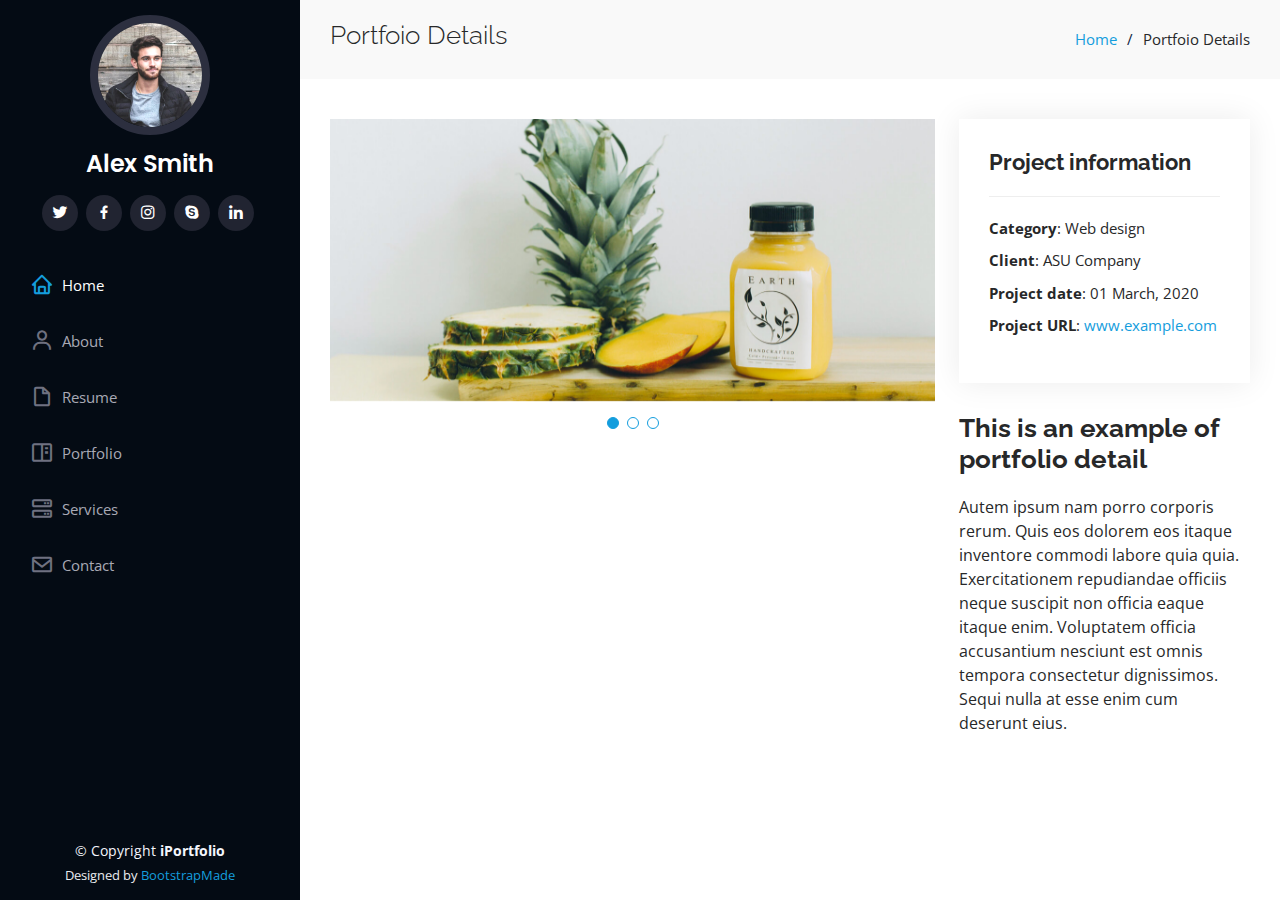
<file: portfolio-details.html>
<!DOCTYPE html>
<html lang="en">

<head>
  <meta charset="utf-8">
  <meta content="width=device-width, initial-scale=1.0" name="viewport">

  <title>Portfolio Details - iPortfolio Bootstrap Template</title>
  <meta content="" name="description">
  <meta content="" name="keywords">

  <!-- Favicons -->
  <link href="assets/img/favicon.png" rel="icon">
  <link href="assets/img/apple-touch-icon.png" rel="apple-touch-icon">

  <!-- Google Fonts -->
  <link href="https://fonts.googleapis.com/css?family=Open+Sans:300,300i,400,400i,600,600i,700,700i|Raleway:300,300i,400,400i,500,500i,600,600i,700,700i|Poppins:300,300i,400,400i,500,500i,600,600i,700,700i" rel="stylesheet">

  <!-- Vendor CSS Files -->
  <link href="assets/vendor/aos/aos.css" rel="stylesheet">
  <link href="assets/vendor/bootstrap/css/bootstrap.min.css" rel="stylesheet">
  <link href="assets/vendor/bootstrap-icons/bootstrap-icons.css" rel="stylesheet">
  <link href="assets/vendor/boxicons/css/boxicons.min.css" rel="stylesheet">
  <link href="assets/vendor/glightbox/css/glightbox.min.css" rel="stylesheet">
  <link href="assets/vendor/swiper/swiper-bundle.min.css" rel="stylesheet">

  <!-- Template Main CSS File -->
  <link href="assets/css/style.css" rel="stylesheet">

  <!-- =======================================================
  * Template Name: iPortfolio
  * Updated: Jan 29 2024 with Bootstrap v5.3.2
  * Template URL: https://bootstrapmade.com/iportfolio-bootstrap-portfolio-websites-template/
  * Author: BootstrapMade.com
  * License: https://bootstrapmade.com/license/
  ======================================================== -->
</head>

<body>

  <!-- ======= Mobile nav toggle button ======= -->
  <i class="bi bi-list mobile-nav-toggle d-xl-none"></i>

  <!-- ======= Header ======= -->
  <header id="header">
    <div class="d-flex flex-column">

      <div class="profile">
        <img src="assets/img/profile-img.jpg" alt="" class="img-fluid rounded-circle">
        <h1 class="text-light"><a href="index.html">Alex Smith</a></h1>
        <div class="social-links mt-3 text-center">
          <a href="#" class="twitter"><i class="bx bxl-twitter"></i></a>
          <a href="#" class="facebook"><i class="bx bxl-facebook"></i></a>
          <a href="#" class="instagram"><i class="bx bxl-instagram"></i></a>
          <a href="#" class="google-plus"><i class="bx bxl-skype"></i></a>
          <a href="#" class="linkedin"><i class="bx bxl-linkedin"></i></a>
        </div>
      </div>

      <nav id="navbar" class="nav-menu navbar">
        <ul>
          <li><a href="#hero" class="nav-link scrollto active"><i class="bx bx-home"></i> <span>Home</span></a></li>
          <li><a href="#about" class="nav-link scrollto"><i class="bx bx-user"></i> <span>About</span></a></li>
          <li><a href="#resume" class="nav-link scrollto"><i class="bx bx-file-blank"></i> <span>Resume</span></a></li>
          <li><a href="#portfolio" class="nav-link scrollto"><i class="bx bx-book-content"></i> <span>Portfolio</span></a></li>
          <li><a href="#services" class="nav-link scrollto"><i class="bx bx-server"></i> <span>Services</span></a></li>
          <li><a href="#contact" class="nav-link scrollto"><i class="bx bx-envelope"></i> <span>Contact</span></a></li>
        </ul>
      </nav><!-- .nav-menu -->
    </div>
  </header><!-- End Header -->

  <main id="main">

    <!-- ======= Breadcrumbs ======= -->
    <section id="breadcrumbs" class="breadcrumbs">
      <div class="container">

        <div class="d-flex justify-content-between align-items-center">
          <h2>Portfoio Details</h2>
          <ol>
            <li><a href="index.html">Home</a></li>
            <li>Portfoio Details</li>
          </ol>
        </div>

      </div>
    </section><!-- End Breadcrumbs -->

    <!-- ======= Portfolio Details Section ======= -->
    <section id="portfolio-details" class="portfolio-details">
      <div class="container">

        <div class="row gy-4">

          <div class="col-lg-8">
            <div class="portfolio-details-slider swiper">
              <div class="swiper-wrapper align-items-center">

                <div class="swiper-slide">
                  <img src="assets/img/portfolio/portfolio-details-1.jpg" alt="">
                </div>

                <div class="swiper-slide">
                  <img src="assets/img/portfolio/portfolio-details-2.jpg" alt="">
                </div>

                <div class="swiper-slide">
                  <img src="assets/img/portfolio/portfolio-details-3.jpg" alt="">
                </div>

              </div>
              <div class="swiper-pagination"></div>
            </div>
          </div>

          <div class="col-lg-4">
            <div class="portfolio-info">
              <h3>Project information</h3>
              <ul>
                <li><strong>Category</strong>: Web design</li>
                <li><strong>Client</strong>: ASU Company</li>
                <li><strong>Project date</strong>: 01 March, 2020</li>
                <li><strong>Project URL</strong>: <a href="#">www.example.com</a></li>
              </ul>
            </div>
            <div class="portfolio-description">
              <h2>This is an example of portfolio detail</h2>
              <p>
                Autem ipsum nam porro corporis rerum. Quis eos dolorem eos itaque inventore commodi labore quia quia. Exercitationem repudiandae officiis neque suscipit non officia eaque itaque enim. Voluptatem officia accusantium nesciunt est omnis tempora consectetur dignissimos. Sequi nulla at esse enim cum deserunt eius.
              </p>
            </div>
          </div>

        </div>

      </div>
    </section><!-- End Portfolio Details Section -->

  </main><!-- End #main -->

  <!-- ======= Footer ======= -->
  <footer id="footer">
    <div class="container">
      <div class="copyright">
        &copy; Copyright <strong><span>iPortfolio</span></strong>
      </div>
      <div class="credits">
        <!-- All the links in the footer should remain intact. -->
        <!-- You can delete the links only if you purchased the pro version. -->
        <!-- Licensing information: https://bootstrapmade.com/license/ -->
        <!-- Purchase the pro version with working PHP/AJAX contact form: https://bootstrapmade.com/iportfolio-bootstrap-portfolio-websites-template/ -->
        Designed by <a href="https://bootstrapmade.com/">BootstrapMade</a>
      </div>
    </div>
  </footer><!-- End  Footer -->

  <a href="#" class="back-to-top d-flex align-items-center justify-content-center"><i class="bi bi-arrow-up-short"></i></a>

  <!-- Vendor JS Files -->
  <script src="assets/vendor/purecounter/purecounter_vanilla.js"></script>
  <script src="assets/vendor/aos/aos.js"></script>
  <script src="assets/vendor/bootstrap/js/bootstrap.bundle.min.js"></script>
  <script src="assets/vendor/glightbox/js/glightbox.min.js"></script>
  <script src="assets/vendor/isotope-layout/isotope.pkgd.min.js"></script>
  <script src="assets/vendor/swiper/swiper-bundle.min.js"></script>
  <script src="assets/vendor/typed.js/typed.umd.js"></script>
  <script src="assets/vendor/waypoints/noframework.waypoints.js"></script>
  <script src="assets/vendor/php-email-form/validate.js"></script>

  <!-- Template Main JS File -->
  <script src="assets/js/main.js"></script>

</body>

</html>
</file>
<file: assets/css/style.css>
/**
* Template Name: iPortfolio
* Updated: Jan 29 2024 with Bootstrap v5.3.2
* Template URL: https://bootstrapmade.com/iportfolio-bootstrap-portfolio-websites-template/
* Author: BootstrapMade.com
* License: https://bootstrapmade.com/license/
*/

/*--------------------------------------------------------------
# General
--------------------------------------------------------------*/
body {
  font-family: "Open Sans", sans-serif;
  color: #272829;
}

a {
  color: #149ddd;
  text-decoration: none;
}

a:hover {
  color: #37b3ed;
  text-decoration: none;
}

h1,
h2,
h3,
h4,
h5,
h6 {
  font-family: "Raleway", sans-serif;
}

/*--------------------------------------------------------------
# Back to top button
--------------------------------------------------------------*/
.back-to-top {
  position: fixed;
  visibility: hidden;
  opacity: 0;
  right: 15px;
  bottom: 15px;
  z-index: 996;
  background: #149ddd;
  width: 40px;
  height: 40px;
  border-radius: 50px;
  transition: all 0.4s;
}

.back-to-top i {
  font-size: 28px;
  color: #fff;
  line-height: 0;
}

.back-to-top:hover {
  background: #2eafec;
  color: #fff;
}

.back-to-top.active {
  visibility: visible;
  opacity: 1;
}

/*--------------------------------------------------------------
# Header
--------------------------------------------------------------*/
#header {
  position: fixed;
  top: 0;
  left: 0;
  bottom: 0;
  width: 300px;
  transition: all ease-in-out 0.5s;
  z-index: 9997;
  transition: all 0.5s;
  padding: 0 15px;
  background: #040b14;
  overflow-y: auto;
}

#header .profile img {
  margin: 15px auto;
  display: block;
  width: 120px;
  border: 8px solid #2c2f3f;
}

#header .profile h1 {
  font-size: 24px;
  margin: 0;
  padding: 0;
  font-weight: 600;
  -moz-text-align-last: center;
  text-align-last: center;
  font-family: "Poppins", sans-serif;
}

#header .profile h1 a,
#header .profile h1 a:hover {
  color: #fff;
  text-decoration: none;
}

#header .profile .social-links a {
  font-size: 18px;
  display: inline-block;
  background: #212431;
  color: #fff;
  line-height: 1;
  padding: 8px 0;
  margin-right: 4px;
  border-radius: 50%;
  text-align: center;
  width: 36px;
  height: 36px;
  transition: 0.3s;
}

#header .profile .social-links a:hover {
  background: #149ddd;
  color: #fff;
  text-decoration: none;
}

#main {
  margin-left: 300px;
}

.container,
.container-fluid {
  padding-left: 30px;
  padding-right: 30px;
}

@media (max-width: 1199px) {
  #header {
    left: -300px;
  }

  #main {
    margin-left: 0;
  }

  .container,
  .container-fluid {
    padding-left: 12px;
    padding-right: 12px;
  }
}

/*--------------------------------------------------------------
# Navigation Menu
--------------------------------------------------------------*/
/* Desktop Navigation */
.nav-menu {
  padding: 30px 0 0 0;
}

.nav-menu * {
  margin: 0;
  padding: 0;
  list-style: none;
}

.nav-menu>ul>li {
  position: relative;
  white-space: nowrap;
}

.nav-menu a,
.nav-menu a:focus {
  display: flex;
  align-items: center;
  color: #a8a9b4;
  padding: 12px 15px;
  margin-bottom: 8px;
  transition: 0.3s;
  font-size: 15px;
}

.nav-menu a i,
.nav-menu a:focus i {
  font-size: 24px;
  padding-right: 8px;
  color: #6f7180;
}

.nav-menu a:hover,
.nav-menu .active,
.nav-menu .active:focus,
.nav-menu li:hover>a {
  text-decoration: none;
  color: #fff;
}

.nav-menu a:hover i,
.nav-menu .active i,
.nav-menu .active:focus i,
.nav-menu li:hover>a i {
  color: #149ddd;
}

/* Mobile Navigation */
.mobile-nav-toggle {
  position: fixed;
  right: 15px;
  top: 15px;
  z-index: 9998;
  border: 0;
  font-size: 24px;
  transition: all 0.4s;
  outline: none !important;
  background-color: #149ddd;
  color: #fff;
  width: 40px;
  height: 40px;
  display: inline-flex;
  align-items: center;
  justify-content: center;
  line-height: 0;
  border-radius: 50px;
  cursor: pointer;
}

.mobile-nav-active {
  overflow: hidden;
}

.mobile-nav-active #header {
  left: 0;
}

/*--------------------------------------------------------------
# Hero Section
--------------------------------------------------------------*/
#hero {
  width: 100%;
  height: 100vh;
  background: url("../img/hero-bg.jpg") top center;
  background-size: cover;
}

#hero:before {
  content: "";
  background: rgba(5, 13, 24, 0.3);
  position: absolute;
  bottom: 0;
  top: 0;
  left: 0;
  right: 0;
  z-index: 1;
}

#hero .hero-container {
  position: relative;
  z-index: 2;
  min-width: 300px;
}

#hero h1 {
  margin: 0 0 10px 0;
  font-size: 64px;
  font-weight: 700;
  line-height: 56px;
  color: #fff;
}

#hero p {
  color: #fff;
  margin-bottom: 50px;
  font-size: 26px;
  font-family: "Poppins", sans-serif;
}

#hero p span {
  color: #fff;
  padding-bottom: 4px;
  letter-spacing: 1px;
  border-bottom: 3px solid #149ddd;
}

@media (min-width: 1024px) {
  #hero {
    background-attachment: fixed;
  }
}

@media (max-width: 768px) {
  #hero h1 {
    font-size: 28px;
    line-height: 36px;
  }

  #hero h2 {
    font-size: 18px;
    line-height: 24px;
    margin-bottom: 30px;
  }
}

/*--------------------------------------------------------------
# Sections General
--------------------------------------------------------------*/
section {
  padding: 60px 0;
  overflow: hidden;
}

.section-bg {
  background: #f5f8fd;
}

.section-title {
  padding-bottom: 30px;
}

.section-title h2 {
  font-size: 32px;
  font-weight: bold;
  margin-bottom: 20px;
  padding-bottom: 20px;
  position: relative;
  color: #173b6c;
}

.section-title h2::after {
  content: "";
  position: absolute;
  display: block;
  width: 50px;
  height: 3px;
  background: #149ddd;
  bottom: 0;
  left: 0;
}

.section-title p {
  margin-bottom: 0;
}

/*--------------------------------------------------------------
# About
--------------------------------------------------------------*/
.about .content h3 {
  font-weight: 700;
  font-size: 26px;
  color: #173b6c;
}

.about .content ul {
  list-style: none;
  padding: 0;
}

.about .content ul li {
  margin-bottom: 20px;
  display: flex;
  align-items: center;
}

.about .content ul strong {
  margin-right: 10px;
}

.about .content ul i {
  font-size: 16px;
  margin-right: 5px;
  color: #149ddd;
  line-height: 0;
}

.about .content p:last-child {
  margin-bottom: 0;
}

/*--------------------------------------------------------------
# Facts
--------------------------------------------------------------*/
.facts {
  padding-bottom: 30px;
}

.facts .count-box {
  padding: 30px;
  width: 100%;
}

.facts .count-box i {
  display: block;
  font-size: 44px;
  color: #149ddd;
  float: left;
  line-height: 0;
}

.facts .count-box span {
  font-size: 48px;
  line-height: 40px;
  display: block;
  font-weight: 700;
  color: #050d18;
  margin-left: 60px;
}

.facts .count-box p {
  padding: 15px 0 0 0;
  margin: 0 0 0 60px;
  font-family: "Raleway", sans-serif;
  font-size: 14px;
  color: #122f57;
}

.facts .count-box a {
  font-weight: 600;
  display: block;
  margin-top: 20px;
  color: #122f57;
  font-size: 15px;
  font-family: "Poppins", sans-serif;
  transition: ease-in-out 0.3s;
}

.facts .count-box a:hover {
  color: #1f5297;
}

/*--------------------------------------------------------------
# Akills
--------------------------------------------------------------*/
.skills .progress {
  height: 60px;
  display: block;
  background: none;
  border-radius: 0;
}

.skills .progress .skill {
  padding: 0;
  margin: 0 0 6px 0;
  text-transform: uppercase;
  display: block;
  font-weight: 600;
  font-family: "Poppins", sans-serif;
  color: #050d18;
}

.skills .progress .skill .val {
  float: right;
  font-style: normal;
}

.skills .progress-bar-wrap {
  background: #dce8f8;
  height: 10px;
}

.skills .progress-bar {
  width: 1px;
  height: 10px;
  transition: 0.9s;
  background-color: #149ddd;
}

/*--------------------------------------------------------------
# Resume
--------------------------------------------------------------*/
.resume .resume-title {
  font-size: 26px;
  font-weight: 700;
  margin-top: 20px;
  margin-bottom: 20px;
  color: #050d18;
}

.resume .resume-item {
  padding: 0 0 20px 20px;
  margin-top: -2px;
  border-left: 2px solid #1f5297;
  position: relative;
}

.resume .resume-item h4 {
  line-height: 18px;
  font-size: 18px;
  font-weight: 600;
  text-transform: uppercase;
  font-family: "Poppins", sans-serif;
  color: #050d18;
  margin-bottom: 10px;
}

.resume .resume-item h5 {
  font-size: 16px;
  background: #e4edf9;
  padding: 5px 15px;
  display: inline-block;
  font-weight: 600;
  margin-bottom: 10px;
}

.resume .resume-item ul {
  padding-left: 20px;
}

.resume .resume-item ul li {
  padding-bottom: 10px;
}

.resume .resume-item:last-child {
  padding-bottom: 0;
}

.resume .resume-item::before {
  content: "";
  position: absolute;
  width: 16px;
  height: 16px;
  border-radius: 50px;
  left: -9px;
  top: 0;
  background: #fff;
  border: 2px solid #1f5297;
}

/*--------------------------------------------------------------
# Portfolio
--------------------------------------------------------------*/
.portfolio .portfolio-item {
  margin-bottom: 30px;
}

.portfolio #portfolio-flters {
  padding: 0;
  margin: 0 auto 35px auto;
  list-style: none;
  text-align: center;
  background: #fff;
  border-radius: 50px;
  padding: 2px 15px;
}

.portfolio #portfolio-flters li {
  cursor: pointer;
  display: inline-block;
  padding: 10px 15px 8px 15px;
  font-size: 14px;
  font-weight: 600;
  line-height: 1;
  text-transform: uppercase;
  color: #272829;
  margin-bottom: 5px;
  transition: all 0.3s ease-in-out;
}

.portfolio #portfolio-flters li:hover,
.portfolio #portfolio-flters li.filter-active {
  color: #149ddd;
}

.portfolio #portfolio-flters li:last-child {
  margin-right: 0;
}

.portfolio .portfolio-wrap {
  transition: 0.3s;
  position: relative;
  overflow: hidden;
  z-index: 1;
}

.portfolio .portfolio-wrap::before {
  content: "";
  background: rgba(255, 255, 255, 0.5);
  position: absolute;
  left: 0;
  right: 0;
  top: 0;
  bottom: 0;
  transition: all ease-in-out 0.3s;
  z-index: 2;
  opacity: 0;
}

.portfolio .portfolio-wrap .portfolio-links {
  opacity: 1;
  left: 0;
  right: 0;
  bottom: -60px;
  z-index: 3;
  position: absolute;
  transition: all ease-in-out 0.3s;
  display: flex;
  justify-content: center;
}

.portfolio .portfolio-wrap .portfolio-links a {
  color: #fff;
  font-size: 28px;
  text-align: center;
  background: rgba(20, 157, 221, 0.75);
  transition: 0.3s;
  width: 50%;
}

.portfolio .portfolio-wrap .portfolio-links a:hover {
  background: rgba(20, 157, 221, 0.95);
}

.portfolio .portfolio-wrap .portfolio-links a+a {
  border-left: 1px solid #37b3ed;
}

.portfolio .portfolio-wrap:hover::before {
  top: 0;
  left: 0;
  right: 0;
  bottom: 0;
  opacity: 1;
}

.portfolio .portfolio-wrap:hover .portfolio-links {
  opacity: 1;
  bottom: 0;
}

/*--------------------------------------------------------------
# Portfolio Details
--------------------------------------------------------------*/
.portfolio-details {
  padding-top: 40px;
}

.portfolio-details .portfolio-details-slider img {
  width: 100%;
}

.portfolio-details .portfolio-details-slider .swiper-pagination {
  margin-top: 20px;
  position: relative;
}

.portfolio-details .portfolio-details-slider .swiper-pagination .swiper-pagination-bullet {
  width: 12px;
  height: 12px;
  background-color: #fff;
  opacity: 1;
  border: 1px solid #149ddd;
}

.portfolio-details .portfolio-details-slider .swiper-pagination .swiper-pagination-bullet-active {
  background-color: #149ddd;
}

.portfolio-details .portfolio-info {
  padding: 30px;
  box-shadow: 0px 0 30px rgba(5, 13, 24, 0.08);
}

.portfolio-details .portfolio-info h3 {
  font-size: 22px;
  font-weight: 700;
  margin-bottom: 20px;
  padding-bottom: 20px;
  border-bottom: 1px solid #eee;
}

.portfolio-details .portfolio-info ul {
  list-style: none;
  padding: 0;
  font-size: 15px;
}

.portfolio-details .portfolio-info ul li+li {
  margin-top: 10px;
}

.portfolio-details .portfolio-description {
  padding-top: 30px;
}

.portfolio-details .portfolio-description h2 {
  font-size: 26px;
  font-weight: 700;
  margin-bottom: 20px;
}

.portfolio-details .portfolio-description p {
  padding: 0;
}

/*--------------------------------------------------------------
# Services
--------------------------------------------------------------*/
.services .icon-box {
  margin-bottom: 20px;
}

.services .icon {
  float: left;
  display: flex;
  align-items: center;
  justify-content: center;
  width: 54px;
  height: 54px;
  background: #149ddd;
  border-radius: 50%;
  transition: 0.5s;
  border: 1px solid #149ddd;
}

.services .icon i {
  color: #fff;
  font-size: 24px;
  line-height: 0;
}

.services .icon-box:hover .icon {
  background: #fff;
}

.services .icon-box:hover .icon i {
  color: #149ddd;
}

.services .title {
  margin-left: 80px;
  font-weight: 700;
  margin-bottom: 15px;
  font-size: 18px;
}

.services .title a {
  color: #343a40;
}

.services .title a:hover {
  color: #149ddd;
}

.services .description {
  margin-left: 80px;
  line-height: 24px;
  font-size: 14px;
}

/*--------------------------------------------------------------
# Testimonials
--------------------------------------------------------------*/
.testimonials .testimonials-carousel,
.testimonials .testimonials-slider {
  overflow: hidden;
}

.testimonials .testimonial-item {
  box-sizing: content-box;
  text-align: center;
  min-height: 320px;
}

.testimonials .testimonial-item .testimonial-img {
  width: 90px;
  border-radius: 50%;
  margin: 0 auto;
}

.testimonials .testimonial-item h3 {
  font-size: 18px;
  font-weight: bold;
  margin: 10px 0 5px 0;
  color: #111;
}

.testimonials .testimonial-item h4 {
  font-size: 14px;
  color: #999;
  margin: 0;
}

.testimonials .testimonial-item .quote-icon-left,
.testimonials .testimonial-item .quote-icon-right {
  color: #c3e8fa;
  font-size: 26px;
}

.testimonials .testimonial-item .quote-icon-left {
  display: inline-block;
  left: -5px;
  position: relative;
}

.testimonials .testimonial-item .quote-icon-right {
  display: inline-block;
  right: -5px;
  position: relative;
  top: 10px;
}

.testimonials .testimonial-item p {
  font-style: italic;
  margin: 0 15px 15px 15px;
  padding: 20px;
  background: #fff;
  position: relative;
  margin-bottom: 35px;
  border-radius: 6px;
  box-shadow: 0px 2px 15px rgba(0, 0, 0, 0.1);
}

.testimonials .testimonial-item p::after {
  content: "";
  width: 0;
  height: 0;
  border-top: 20px solid #fff;
  border-right: 20px solid transparent;
  border-left: 20px solid transparent;
  position: absolute;
  bottom: -20px;
  left: calc(50% - 20px);
}

.testimonials .swiper-pagination {
  margin-top: 20px;
  position: relative;
}

.testimonials .swiper-pagination .swiper-pagination-bullet {
  width: 12px;
  height: 12px;
  background-color: #fff;
  opacity: 1;
  border: 1px solid #149ddd;
}

.testimonials .swiper-pagination .swiper-pagination-bullet-active {
  background-color: #149ddd;
}

/*--------------------------------------------------------------
# Contact
--------------------------------------------------------------*/
.contact {
  padding-bottom: 130px;
}

.contact .info {
  padding: 30px;
  background: #fff;
  width: 100%;
  box-shadow: 0 0 24px 0 rgba(0, 0, 0, 0.12);
}

.contact .info i {
  font-size: 20px;
  color: #149ddd;
  float: left;
  width: 44px;
  height: 44px;
  background: #dff3fc;
  display: flex;
  justify-content: center;
  align-items: center;
  border-radius: 50px;
  transition: all 0.3s ease-in-out;
}

.contact .info h4 {
  padding: 0 0 0 60px;
  font-size: 22px;
  font-weight: 600;
  margin-bottom: 5px;
  color: #050d18;
}

.contact .info p {
  padding: 0 0 10px 60px;
  margin-bottom: 20px;
  font-size: 14px;
  color: #173b6c;
}

.contact .info .email p {
  padding-top: 5px;
}

.contact .info .social-links {
  padding-left: 60px;
}

.contact .info .social-links a {
  font-size: 18px;
  display: inline-block;
  background: #333;
  color: #fff;
  line-height: 1;
  padding: 8px 0;
  border-radius: 50%;
  text-align: center;
  width: 36px;
  height: 36px;
  transition: 0.3s;
  margin-right: 10px;
}

.contact .info .social-links a:hover {
  background: #149ddd;
  color: #fff;
}

.contact .info .email:hover i,
.contact .info .address:hover i,
.contact .info .phone:hover i {
  background: #149ddd;
  color: #fff;
}

.contact .php-email-form {
  width: 100%;
  padding: 30px;
  background: #fff;
  box-shadow: 0 0 24px 0 rgba(0, 0, 0, 0.12);
}

.contact .php-email-form .form-group {
  padding-bottom: 8px;
}

.contact .php-email-form .validate {
  display: none;
  color: red;
  margin: 0 0 15px 0;
  font-weight: 400;
  font-size: 13px;
}

.contact .php-email-form .error-message {
  display: none;
  color: #fff;
  background: #ed3c0d;
  text-align: left;
  padding: 15px;
  font-weight: 600;
}

.contact .php-email-form .error-message br+br {
  margin-top: 25px;
}

.contact .php-email-form .sent-message {
  display: none;
  color: #fff;
  background: #18d26e;
  text-align: center;
  padding: 15px;
  font-weight: 600;
}

.contact .php-email-form .loading {
  display: none;
  background: #fff;
  text-align: center;
  padding: 15px;
}

.contact .php-email-form .loading:before {
  content: "";
  display: inline-block;
  border-radius: 50%;
  width: 24px;
  height: 24px;
  margin: 0 10px -6px 0;
  border: 3px solid #18d26e;
  border-top-color: #eee;
  animation: animate-loading 1s linear infinite;
}

.contact .php-email-form .form-group {
  margin-bottom: 15px;
}

.contact .php-email-form label {
  padding-bottom: 8px;
}

.contact .php-email-form input,
.contact .php-email-form textarea {
  border-radius: 0;
  box-shadow: none;
  font-size: 14px;
}

.contact .php-email-form input {
  height: 44px;
}

.contact .php-email-form textarea {
  padding: 10px 15px;
}

.contact .php-email-form button[type=submit] {
  background: #149ddd;
  border: 0;
  padding: 10px 24px;
  color: #fff;
  transition: 0.4s;
  border-radius: 4px;
}

.contact .php-email-form button[type=submit]:hover {
  background: #37b3ed;
}

@keyframes animate-loading {
  0% {
    transform: rotate(0deg);
  }

  100% {
    transform: rotate(360deg);
  }
}

/*--------------------------------------------------------------
# Breadcrumbs
--------------------------------------------------------------*/
.breadcrumbs {
  padding: 20px 0;
  background: #f9f9f9;
}

.breadcrumbs h2 {
  font-size: 26px;
  font-weight: 300;
}

.breadcrumbs ol {
  display: flex;
  flex-wrap: wrap;
  list-style: none;
  padding: 0;
  margin: 0;
  font-size: 15px;
}

.breadcrumbs ol li+li {
  padding-left: 10px;
}

.breadcrumbs ol li+li::before {
  display: inline-block;
  padding-right: 10px;
  color: #0e2442;
  content: "/";
}

@media (max-width: 768px) {
  .breadcrumbs .d-flex {
    display: block !important;
  }

  .breadcrumbs ol {
    display: block;
  }

  .breadcrumbs ol li {
    display: inline-block;
  }
}

/*--------------------------------------------------------------
# Footer
--------------------------------------------------------------*/
#footer {
  padding: 15px;
  color: #f4f6fd;
  font-size: 14px;
  position: fixed;
  left: 0;
  bottom: 0;
  width: 300px;
  z-index: 9999;
  background: #040b14;
}

#footer .copyright {
  text-align: center;
}

#footer .credits {
  padding-top: 5px;
  text-align: center;
  font-size: 13px;
  color: #eaebf0;
}

@media (max-width: 1199px) {
  #footer {
    position: static;
    width: auto;
    padding-right: 20px 15px;
  }
}
</file>
